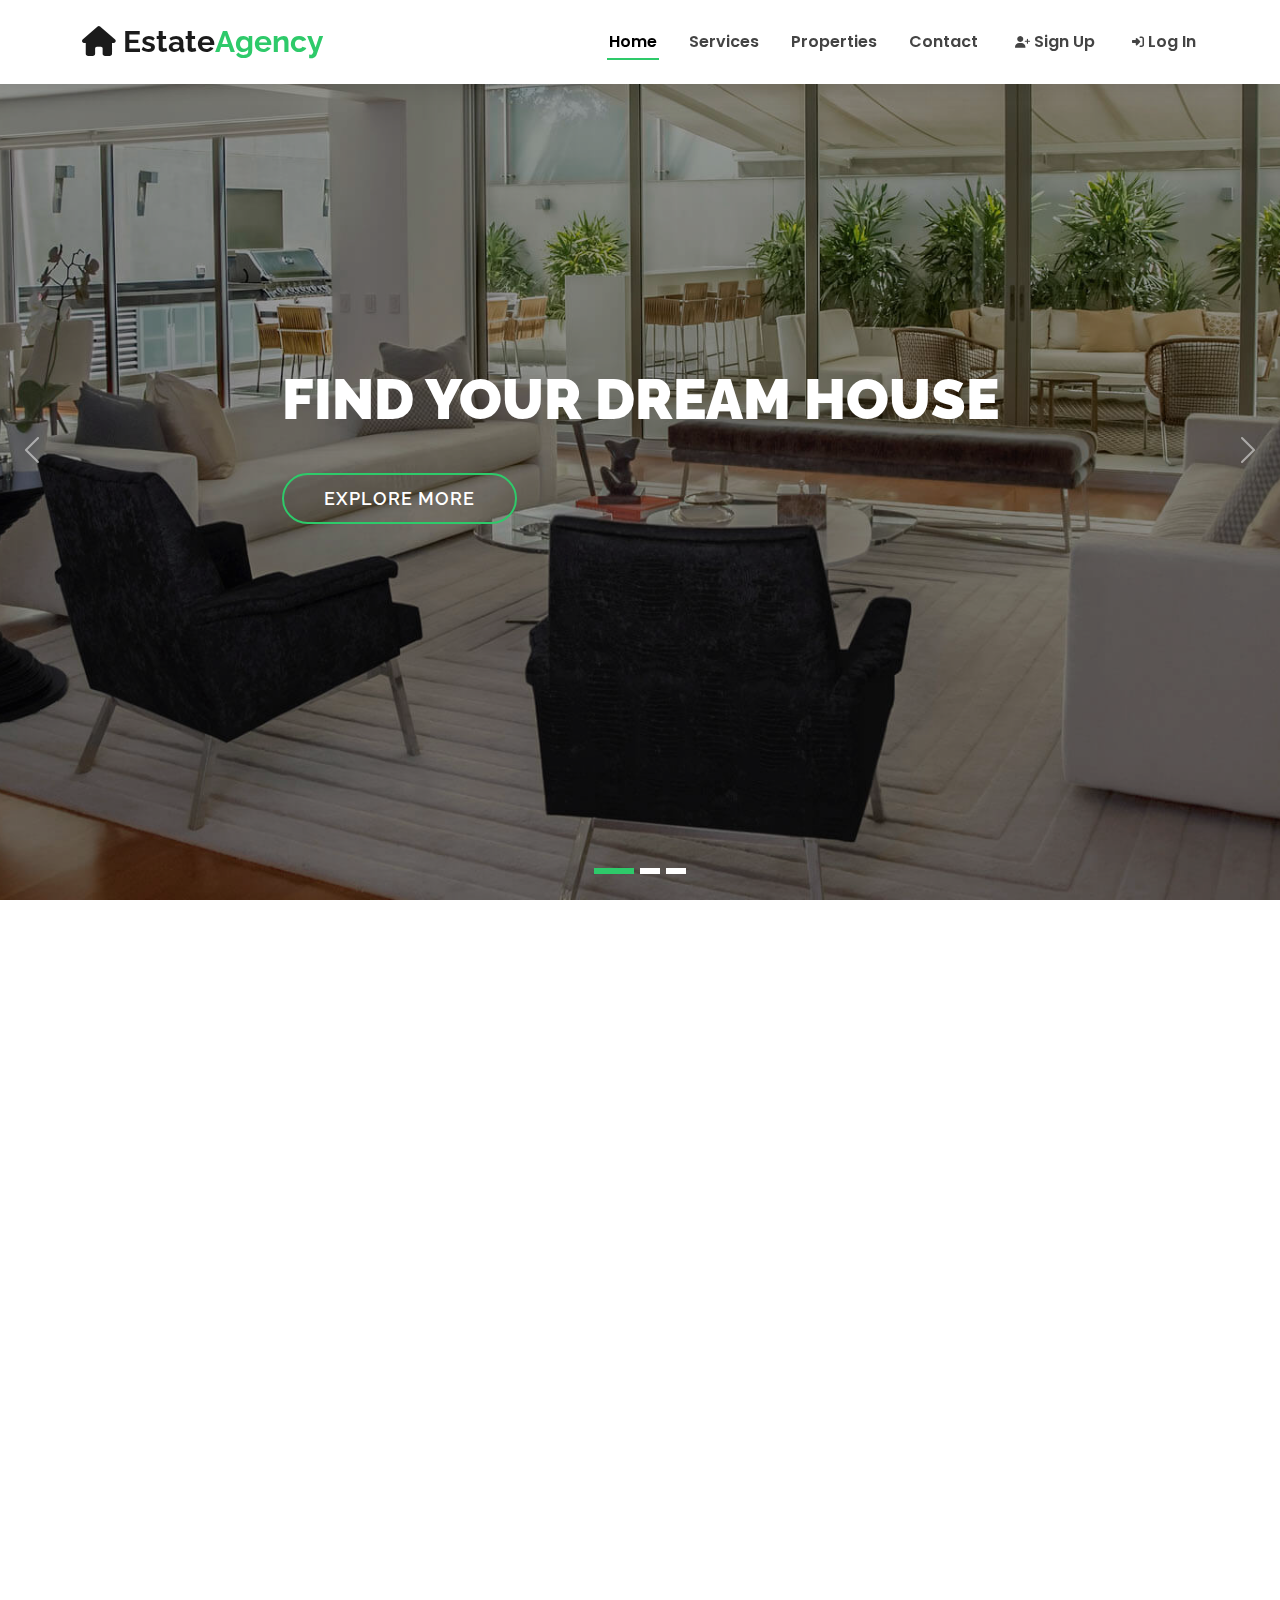
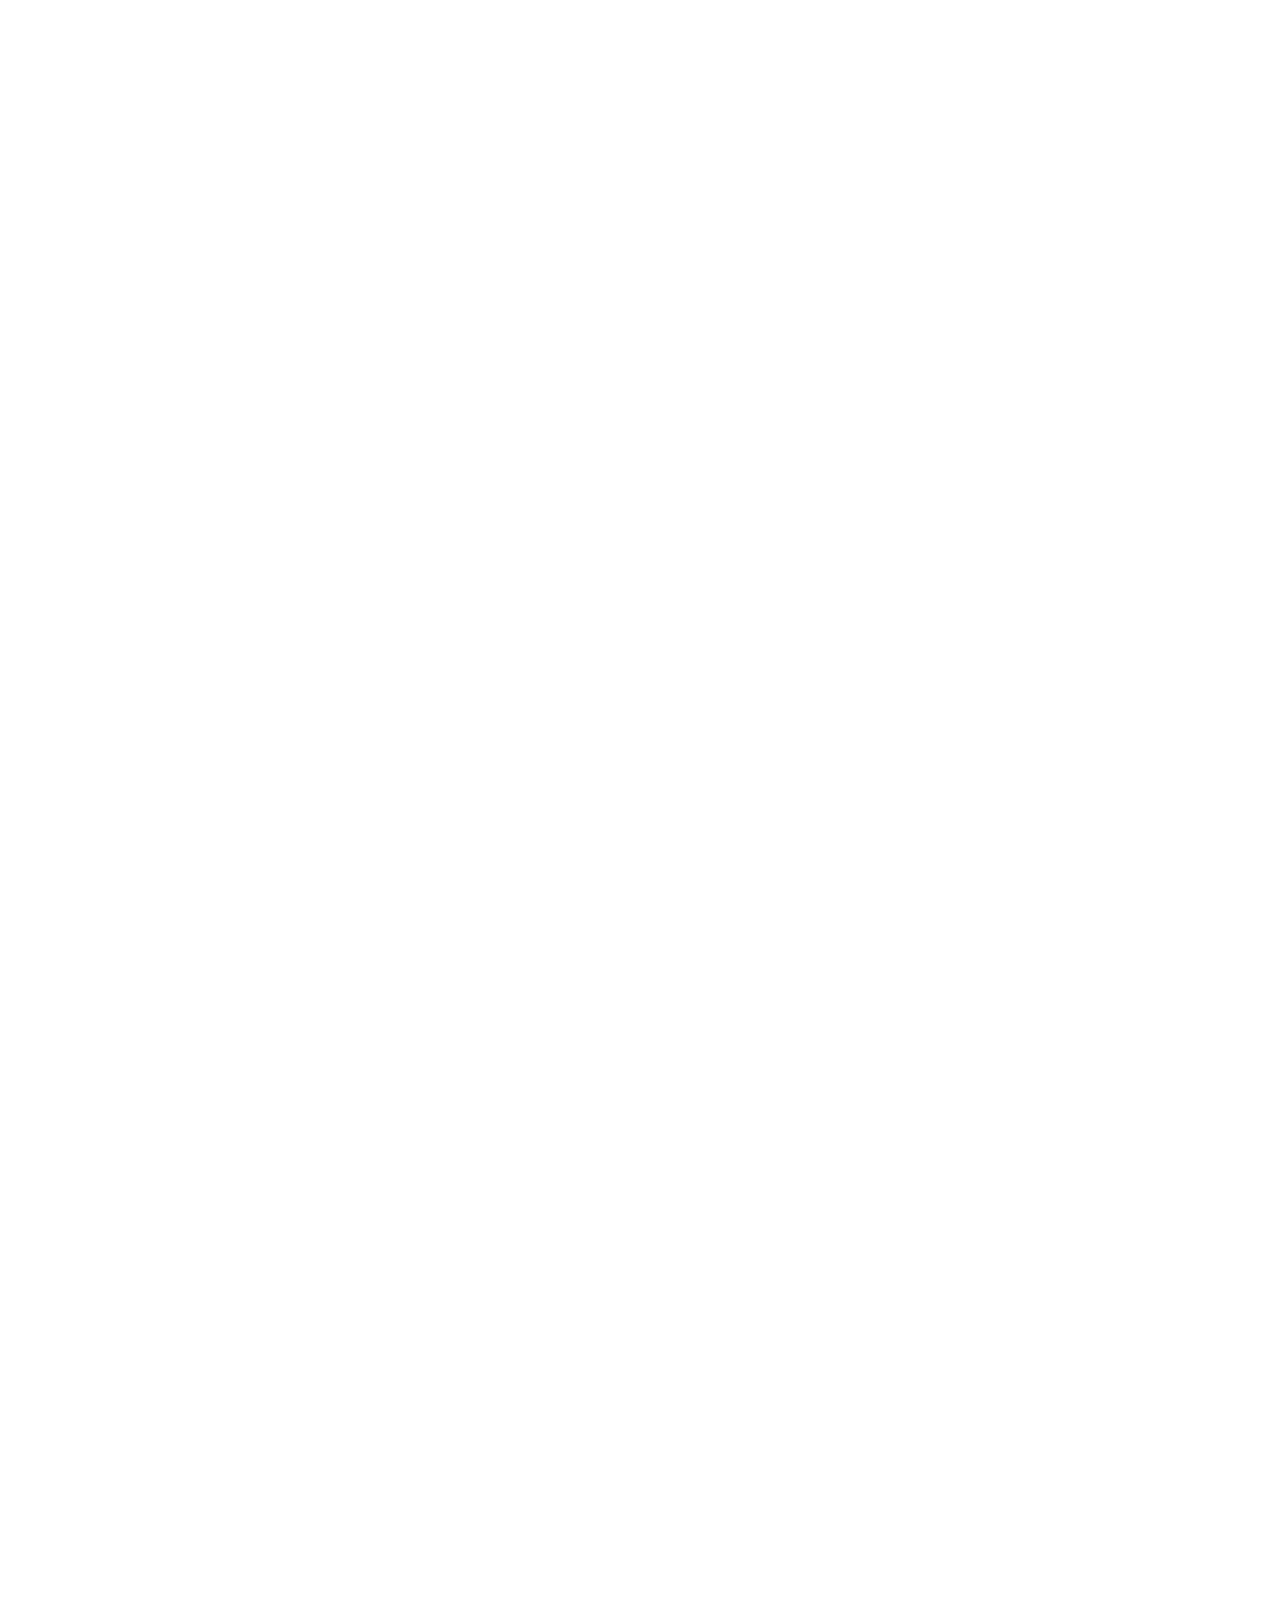
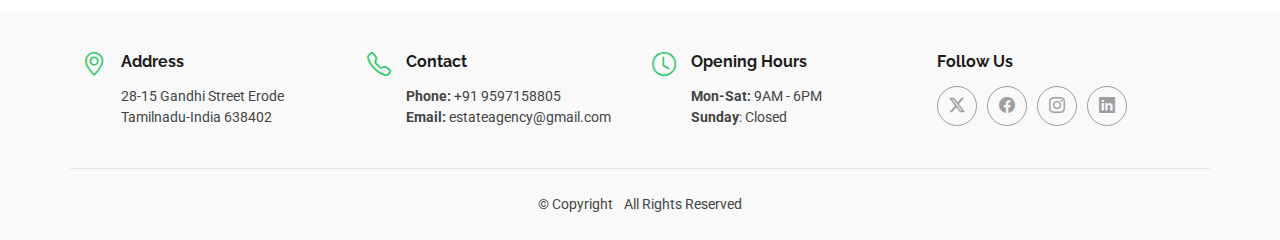
<file: index.html>
<!DOCTYPE html>
<html lang="en">

<head>
  <meta charset="utf-8">
  <meta content="width=device-width, initial-scale=1.0" name="viewport">
  <title>Index - EstateAgency Bootstrap Template</title>
  <meta name="description" content="">
  <meta name="keywords" content="">

  <!-- Favicons -->
  <link href="assets/img/favicon.png" rel="icon">
  <link href="assets/img/apple-touch-icon.png" rel="apple-touch-icon">

  <!-- Fonts -->
  <link href="https://fonts.googleapis.com" rel="preconnect">
  <link href="https://fonts.gstatic.com" rel="preconnect" crossorigin>
  <link href="https://fonts.googleapis.com/css2?family=Roboto:ital,wght@0,100;0,300;0,400;0,500;0,700;0,900;1,100;1,300;1,400;1,500;1,700;1,900&family=Poppins:ital,wght@0,100;0,200;0,300;0,400;0,500;0,600;0,700;0,800;0,900;1,100;1,200;1,300;1,400;1,500;1,600;1,700;1,800;1,900&family=Raleway:ital,wght@0,100;0,200;0,300;0,400;0,500;0,600;0,700;0,800;0,900;1,100;1,200;1,300;1,400;1,500;1,600;1,700;1,800;1,900&display=swap" rel="stylesheet">

  <!-- Vendor CSS Files -->
  <link href="assets/vendor/bootstrap/css/bootstrap.min.css" rel="stylesheet">
  <link href="assets/vendor/bootstrap-icons/bootstrap-icons.css" rel="stylesheet">
  <link href="assets/vendor/aos/aos.css" rel="stylesheet">
  <link href="assets/vendor/fontawesome-free/css/all.min.css" rel="stylesheet">
  <link href="assets/vendor/swiper/swiper-bundle.min.css" rel="stylesheet">

  <!-- Main CSS File -->
  <link href="assets/css/main.css" rel="stylesheet">


</head>

<body class="index-page">

  <header id="header" class="header d-flex align-items-center fixed-top">
    <div class="container-fluid container-xl position-relative d-flex align-items-center justify-content-between">

      <a href="index.html" class="logo d-flex align-items-center">
        <h1 class="sitename"><i class="fa fa-home" aria-hidden="true"></i>  Estate<span>Agency</span></h1>
      </a>

      <nav id="navmenu" class="navmenu">
        <ul>
          <li><a href="index.html" class="active">Home</a></li>
          <li><a href="services.html">Services</a></li>
          <li><a href="properties.html">Properties</a></li>
          <li><a href="contact.html">Contact</a></li>
          <li><a href="#" style="text-decoration: none; border: none;"> <i class="fa-solid fa-user-plus"></i>&nbsp;Sign Up</a></li>
          <li><a href="#" style="text-decoration: none; border: none;"><i class="fa-solid fa-right-to-bracket"></i>&nbsp;Log In</a></li>
        </ul>
        <i class="mobile-nav-toggle d-xl-none bi bi-list"></i>
      </nav>

    </div>
  </header>

  <main class="main">

    <!-- Hero Section -->
    <section id="hero" class="hero section dark-background">

      <div id="hero-carousel" class="carousel slide" data-bs-ride="carousel" data-bs-interval="5000">

        <div class="carousel-item active">
          <img src="assets/img/hero-carousel/hero-carousel-1.jpg" alt="">
          <div class="carousel-container">
            <div>
              <h2>Find your Dream House</h2>
              <a href="properties.html" class="btn-get-started">Explore More</a>
            </div>
          </div>
        </div><!-- End Carousel Item -->

        <div class="carousel-item">
          <img src="assets/img/hero-carousel/hero-carousel-2.jpg" alt="">
          <div class="carousel-container">
            <div>
              <h2>Find your Dream House</h2>
              <a href="property-single.html" class="btn-get-started">Explore More</a>
            </div>
          </div>
        </div><!-- End Carousel Item -->

        <div class="carousel-item">
          <img src="assets/img/hero-carousel/hero-carousel-3.jpg" alt="">
          <div class="carousel-container">
            <div>
              <h2>Find your Dream House</h2>
              <a href="property-single.html" class="btn-get-started">Explore More</a>
            </div>
          </div>
        </div><!-- End Carousel Item -->

        <a class="carousel-control-prev" href="#hero-carousel" role="button" data-bs-slide="prev">
          <span class="carousel-control-prev-icon bi bi-chevron-left" aria-hidden="true"></span>
        </a>

        <a class="carousel-control-next" href="#hero-carousel" role="button" data-bs-slide="next">
          <span class="carousel-control-next-icon bi bi-chevron-right" aria-hidden="true"></span>
        </a>

        <ol class="carousel-indicators"></ol>

      </div>

    </section>
    <!-- /Hero Section -->
    <div class="page-title" data-aos="fade">
      <div class="heading">
        <div class="container">
          <div class="row d-flex justify-content-center text-center">
            <div class="col-lg-8">
              <h1>About</h1>
              <p class="mb-0">Odio et unde deleniti. Deserunt numquam exercitationem. Officiis quo odio sint voluptas consequatur ut a odio voluptatem. Sit dolorum debitis veritatis natus dolores. Quasi ratione sint. Sit quaerat ipsum dolorem.</p>
            </div>
          </div>
        </div>
      </div>
  <!-- End Service Item -->
<!-- End Service Item -->

    <!-- About Section -->
    <section id="about" class="about section">

      <div class="container">

        <div class="row gy-4">

          <div class="col-lg-6 content" data-aos="fade-up" data-aos-delay="100">
            <p class="who-we-are">Who We Are</p>
            <h3>Unleashing Potential with Creative Strategy</h3>
            <p class="fst-italic">
              Lorem ipsum dolor sit amet, consectetur adipiscing elit, sed do eiusmod tempor incididunt ut labore et dolore
              magna aliqua.
            </p>
            <ul>
              <li><i class="bi bi-check-circle"></i> <span>Ullamco laboris nisi ut aliquip ex ea commodo consequat.</span></li>
              <li><i class="bi bi-check-circle"></i> <span>Duis aute irure dolor in reprehenderit in voluptate velit.</span></li>
              <li><i class="bi bi-check-circle"></i> <span>Ullamco laboris nisi ut aliquip ex ea commodo consequat. Duis aute irure dolor in reprehenderit in voluptate trideta storacalaperda mastiro dolore eu fugiat nulla pariatur.</span></li>
            </ul>
          </div>

          <div class="col-lg-6 about-images" data-aos="fade-up" data-aos-delay="200">
            <div class="row gy-4">
              <div class="col-lg-6">
                <img src="assets/img/about-company-1.jpg" class="img-fluid" alt="">
              </div>
              <div class="col-lg-6">
                <div class="row gy-4">
                  <div class="col-lg-12">
                    <img src="assets/img/about-company-2.jpg" class="img-fluid" alt="">
                  </div>
                  <div class="col-lg-12">
                    <img src="assets/img/about-company-3.jpg" class="img-fluid" alt="">
                  </div>
                </div>
              </div>
            </div>

          </div>

        </div>

      </div>
    </section>
<!-- /Services Section -->

    <!-- Agents Section -->
    <section id="agents" class="agents section">

      <!-- Section Title -->
      <div class="container section-title" data-aos="fade-up">
        <h2>Why we Choose Us</h2>
        <p>Necessitatibus eius consequatur ex aliquid fuga eum quidem sint consectetur velit</p>
      </div><!-- End Section Title -->

      <div class="container">

        <div class="row gy-5">

          <div class="col-lg-4 col-md-6" data-aos="fade-up" data-aos-delay="100">
            <div class="member">
              <div class="pic"><img src="assets/img/team/team-1.jpg" class="img-fluid" alt=""></div>
              <div class="member-info">
                <h4>Walter White</h4>
                <span>Chief Executive Officer</span>
                <div class="social">
                  <a href=""><i class="bi bi-twitter-x"></i></a>
                  <a href=""><i class="bi bi-facebook"></i></a>
                  <a href=""><i class="bi bi-instagram"></i></a>
                  <a href=""><i class="bi bi-linkedin"></i></a>
                </div>
              </div>
            </div>
          </div><!-- End Team Member -->

          <div class="col-lg-4 col-md-6" data-aos="fade-up" data-aos-delay="200">
            <div class="member">
              <div class="pic"><img src="assets/img/team/team-2.jpg" class="img-fluid" alt=""></div>
              <div class="member-info">
                <h4>Sarah Jhonson</h4>
                <span>Rent Manager</span>
                <div class="social">
                  <a href=""><i class="bi bi-twitter-x"></i></a>
                  <a href=""><i class="bi bi-facebook"></i></a>
                  <a href=""><i class="bi bi-instagram"></i></a>
                  <a href=""><i class="bi bi-linkedin"></i></a>
                </div>
              </div>
            </div>
          </div><!-- End Team Member -->

          <div class="col-lg-4 col-md-6" data-aos="fade-up" data-aos-delay="300">
            <div class="member">
              <div class="pic"><img src="assets/img/team/team-3.jpg" class="img-fluid" alt=""></div>
              <div class="member-info">
                <h4>William Anderson</h4>
                <span>Sale manager<br></span>
                <div class="social">
                  <a href=""><i class="bi bi-twitter-x"></i></a>
                  <a href=""><i class="bi bi-facebook"></i></a>
                  <a href=""><i class="bi bi-instagram"></i></a>
                  <a href=""><i class="bi bi-linkedin"></i></a>
                </div>
              </div>
            </div>
          </div><!-- End Team Member -->

        </div>

      </div>

    </section><!-- /Agents Section -->

    <!-- Testimonials Section -->
    <section id="testimonials" class="testimonials section">

      <!-- Section Title -->
      <div class="container section-title" data-aos="fade-up">
        <h2>Customer Feedback</h2>
        <p>Necessitatibus eius consequatur ex aliquid fuga eum quidem sint consectetur velit</p>
      </div><!-- End Section Title -->

      <div class="container" data-aos="fade-up" data-aos-delay="100">

        <div class="swiper init-swiper">
          <script type="application/json" class="swiper-config">
            {
              "loop": true,
              "speed": 600,
              "autoplay": {
                "delay": 5000
              },
              "slidesPerView": "auto",
              "pagination": {
                "el": ".swiper-pagination",
                "type": "bullets",
                "clickable": true
              },
              "breakpoints": {
                "320": {
                  "slidesPerView": 1,
                  "spaceBetween": 40
                },
                "1200": {
                  "slidesPerView": 3,
                  "spaceBetween": 1
                }
              }
            }
          </script>
          <div class="swiper-wrapper">

            <div class="swiper-slide">
              <div class="testimonial-item">
                <div class="stars">
                  <i class="bi bi-star-fill"></i><i class="bi bi-star-fill"></i><i class="bi bi-star-fill"></i><i class="bi bi-star-fill"></i><i class="bi bi-star-fill"></i>
                </div>
                <p>
                  Proin iaculis purus consequat sem cure digni ssim donec porttitora entum suscipit rhoncus. Accusantium quam, ultricies eget id, aliquam eget nibh et. Maecen aliquam, risus at semper.
                </p>
                <div class="profile mt-auto">
                  <img src="assets/img/testimonials/testimonials-1.jpg" class="testimonial-img" alt="">
                  <h3>Saul Goodman</h3>
                  <h4>Ceo &amp; Founder</h4>
                </div>
              </div>
            </div><!-- End testimonial item -->

            <div class="swiper-slide">
              <div class="testimonial-item">
                <div class="stars">
                  <i class="bi bi-star-fill"></i><i class="bi bi-star-fill"></i><i class="bi bi-star-fill"></i><i class="bi bi-star-fill"></i><i class="bi bi-star-fill"></i>
                </div>
                <p>
                  Export tempor illum tamen malis malis eram quae irure esse labore quem cillum quid cillum eram malis quorum velit fore eram velit sunt aliqua noster fugiat irure amet legam anim culpa.
                </p>
                <div class="profile mt-auto">
                  <img src="assets/img/testimonials/testimonials-2.jpg" class="testimonial-img" alt="">
                  <h3>Sara Wilsson</h3>
                  <h4>Designer</h4>
                </div>
              </div>
            </div><!-- End testimonial item -->

            <div class="swiper-slide">
              <div class="testimonial-item">
                <div class="stars">
                  <i class="bi bi-star-fill"></i><i class="bi bi-star-fill"></i><i class="bi bi-star-fill"></i><i class="bi bi-star-fill"></i><i class="bi bi-star-fill"></i>
                </div>
                <p>
                  Enim nisi quem export duis labore cillum quae magna enim sint quorum nulla quem veniam duis minim tempor labore quem eram duis noster aute amet eram fore quis sint minim.
                </p>
                <div class="profile mt-auto">
                  <img src="assets/img/testimonials/testimonials-3.jpg" class="testimonial-img" alt="">
                  <h3>Jena Karlis</h3>
                  <h4>Store Owner</h4>
                </div>
              </div>
            </div><!-- End testimonial item -->

            <div class="swiper-slide">
              <div class="testimonial-item">
                <div class="stars">
                  <i class="bi bi-star-fill"></i><i class="bi bi-star-fill"></i><i class="bi bi-star-fill"></i><i class="far fa-star"></i>
                  <i class="far fa-star"></i>

                </div>
                <p>
                  Fugiat enim eram quae cillum dolore dolor amet nulla culpa multos export minim fugiat minim velit minim dolor enim duis veniam ipsum anim magna sunt elit fore quem dolore labore illum veniam.
                </p>
                <div class="profile mt-auto">
                  <img src="assets/img/testimonials/testimonials-4.jpg" class="testimonial-img" alt="">
                  <h3>Matt Brandon</h3>
                  <h4>Freelancer</h4>
                </div>
              </div>
            </div><!-- End testimonial item -->

            <div class="swiper-slide">
              <div class="testimonial-item">
                <div class="stars">
                  <i class="bi bi-star-fill"></i><i class="bi bi-star-fill"></i><i class="bi bi-star-fill"></i><i class="bi bi-star-fill"></i><i class="fas fa-star-half-alt"></i>
                </div>
                <p>
                  Quis quorum aliqua sint quem legam fore sunt eram irure aliqua veniam tempor noster veniam enim culpa labore duis sunt culpa nulla illum cillum fugiat legam esse veniam culpa fore nisi cillum quid.
                </p>
                <div class="profile mt-auto">
                  <img src="assets/img/testimonials/testimonials-5.jpg" class="testimonial-img" alt="">
                  <h3>John Larson</h3>
                  <h4>Entrepreneur</h4>
                </div>
              </div>
            </div><!-- End testimonial item -->

          </div>
          <div class="swiper-pagination"></div>
        </div>

      </div>

    </section><!-- /Testimonials Section -->

  </main>

  <footer id="footer" class="footer light-background">

    <div class="container">
      <div class="row gy-3">
        <div class="col-lg-3 col-md-6 d-flex">
          <i class="bi bi-geo-alt icon"></i>
          <div class="address">
            <h4>Address</h4>
            <p>28-15 Gandhi Street Erode</p>
            <p>Tamilnadu-India 638402</p>
            <p></p>
          </div>

        </div>

        <div class="col-lg-3 col-md-6 d-flex">
          <i class="bi bi-telephone icon"></i>
          <div>
            <h4>Contact</h4>
            <p>
              <strong>Phone:</strong> <span>+91 9597158805</span><br>
              <strong>Email:</strong> <span>estateagency@gmail.com</span><br>
            </p>
          </div>
        </div>

        <div class="col-lg-3 col-md-6 d-flex">
          <i class="bi bi-clock icon"></i>
          <div>
            <h4>Opening Hours</h4>
            <p>
              <strong>Mon-Sat:</strong> <span>9AM - 6PM</span><br>
              <strong>Sunday</strong>: <span>Closed</span>
            </p>
          </div>
        </div>

        <div class="col-lg-3 col-md-6">
          <h4>Follow Us</h4>
          <div class="social-links d-flex">
            <a href="#" class="twitter"><i class="bi bi-twitter-x"></i></a>
            <a href="#" class="facebook"><i class="bi bi-facebook"></i></a>
            <a href="#" class="instagram"><i class="bi bi-instagram"></i></a>
            <a href="#" class="linkedin"><i class="bi bi-linkedin"></i></a>
          </div>
        </div>

      </div>
    </div>

    <div class="container copyright text-center mt-4">
      <p>© <span>Copyright</span> <strong class="px-1 sitename"></strong> <span>All Rights Reserved</span></p>
    </div>

  </footer>

  <!-- Scroll Top -->
  <a href="#" id="scroll-top" class="scroll-top d-flex align-items-center justify-content-center"><i class="bi bi-arrow-up-short"></i></a>

  <!-- Preloader -->
  <div id="preloader"></div>

  <!-- Vendor JS Files -->
  <script src="assets/vendor/bootstrap/js/bootstrap.bundle.min.js"></script>
  <script src="assets/vendor/php-email-form/validate.js"></script>
  <script src="assets/vendor/aos/aos.js"></script>
  <script src="assets/vendor/swiper/swiper-bundle.min.js"></script>
  <script src="assets/vendor/purecounter/purecounter_vanilla.js"></script>

  <!-- Main JS File -->
  <script src="assets/js/main.js"></script>

</body>

</html>
</file>
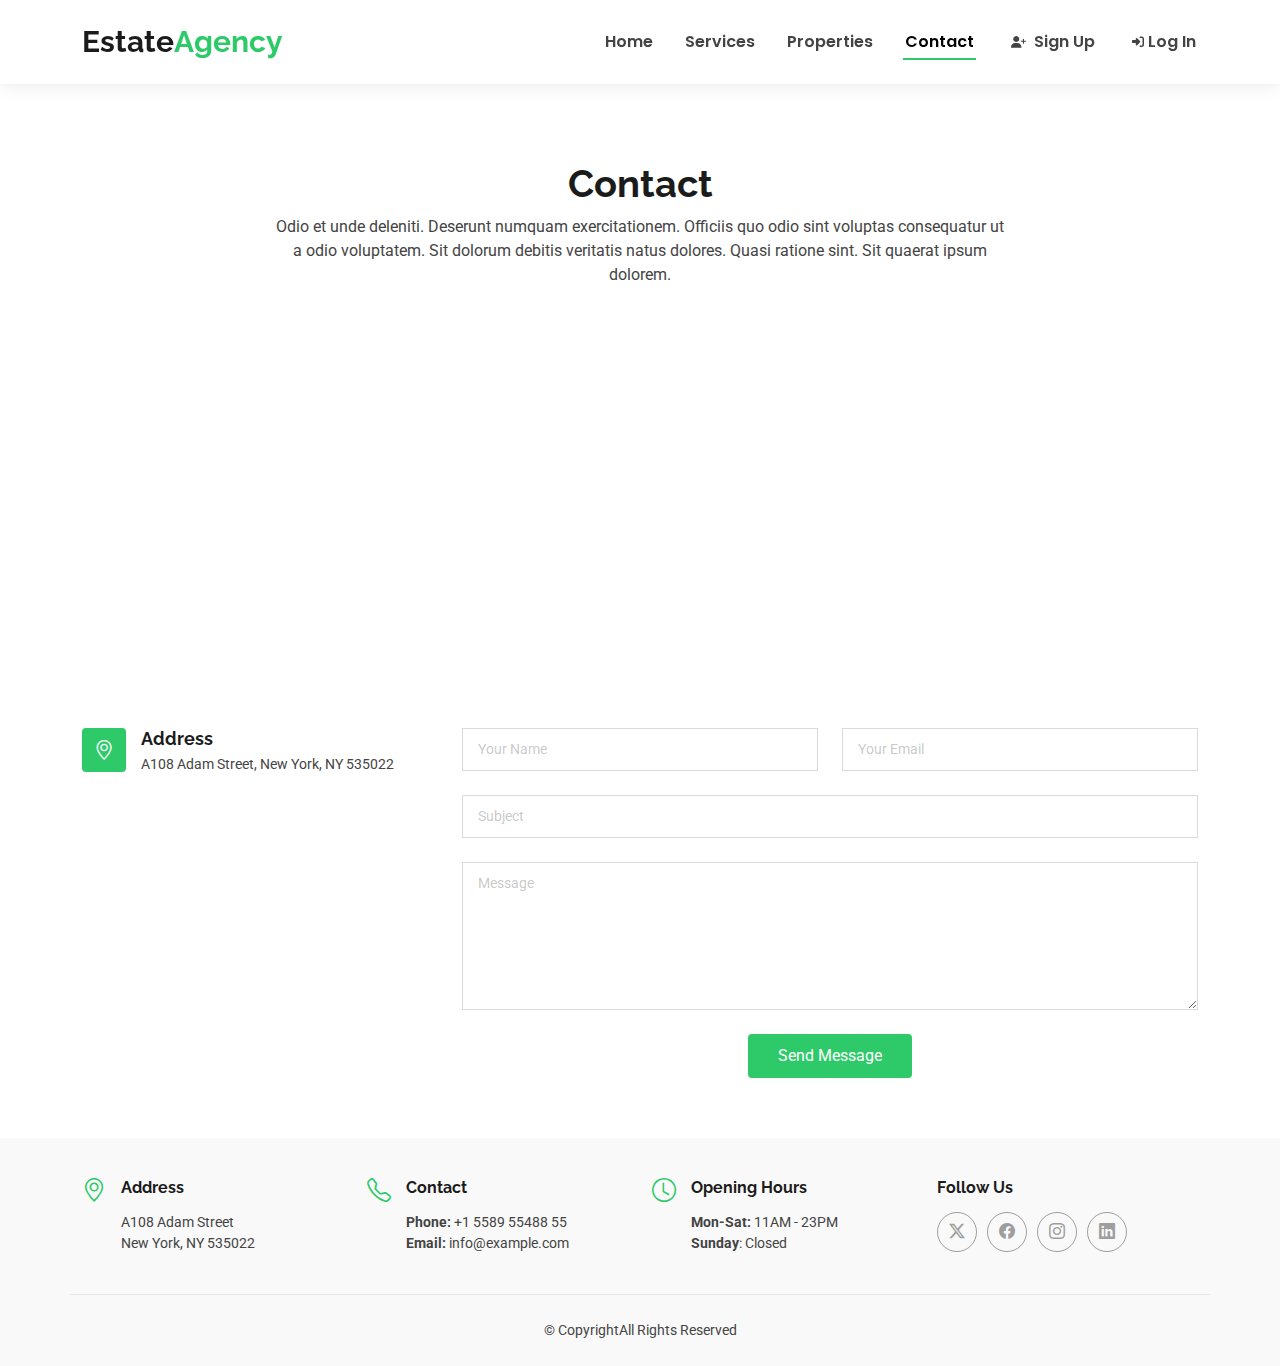
<file: contact.html>
<!DOCTYPE html>
<html lang="en">

<head>
  <meta charset="utf-8">
  <meta content="width=device-width, initial-scale=1.0" name="viewport">
  <title>Contact - EstateAgency Bootstrap Template</title>
  <meta name="description" content="">
  <meta name="keywords" content="">

  <!-- Favicons -->
  <link href="assets/img/favicon.png" rel="icon">
  <link href="assets/img/apple-touch-icon.png" rel="apple-touch-icon">

  <!-- Fonts -->
  <link href="https://fonts.googleapis.com" rel="preconnect">
  <link href="https://fonts.gstatic.com" rel="preconnect" crossorigin>
  <link href="https://fonts.googleapis.com/css2?family=Roboto:ital,wght@0,100;0,300;0,400;0,500;0,700;0,900;1,100;1,300;1,400;1,500;1,700;1,900&family=Poppins:ital,wght@0,100;0,200;0,300;0,400;0,500;0,600;0,700;0,800;0,900;1,100;1,200;1,300;1,400;1,500;1,600;1,700;1,800;1,900&family=Raleway:ital,wght@0,100;0,200;0,300;0,400;0,500;0,600;0,700;0,800;0,900;1,100;1,200;1,300;1,400;1,500;1,600;1,700;1,800;1,900&display=swap" rel="stylesheet">

  <!-- Vendor CSS Files -->
  <link href="assets/vendor/bootstrap/css/bootstrap.min.css" rel="stylesheet">
  <link href="assets/vendor/bootstrap-icons/bootstrap-icons.css" rel="stylesheet">
  <link href="assets/vendor/aos/aos.css" rel="stylesheet">
  <link href="assets/vendor/fontawesome-free/css/all.min.css" rel="stylesheet">
  <link href="assets/vendor/swiper/swiper-bundle.min.css" rel="stylesheet">

  <!-- Main CSS File -->
  <link href="assets/css/main.css" rel="stylesheet">

  
</head>

<body class="contact-page">

  <header id="header" class="header d-flex align-items-center fixed-top">
    <div class="container-fluid container-xl position-relative d-flex align-items-center justify-content-between">

      <a href="index.html" class="logo d-flex align-items-center">
        <!-- Uncomment the line below if you also wish to use an image logo -->
        <!-- <img src="assets/img/logo.png" alt=""> -->
        <h1 class="sitename">Estate<span>Agency</span></h1>
      </a>
      <nav id="navmenu" class="navmenu">
        <ul>
          <li><a href="index.html" >Home</a></li>
          <li><a href="services.html" >Services</a></li>
          <li><a href="properties.html">Properties</a></li>
          <li><a href="contact.html" class="active">Contact</a></li>
          <li><a href="#" style="text-decoration: none; border: none;"><i class="fa-solid fa-user-plus"></i>&nbsp; Sign Up</a></li>
          <li><a href="#" style="text-decoration: none; border: none;"><i class="fa-solid fa-right-to-bracket"></i>&nbsp;Log In</a></li>
        </ul>
        <i class="mobile-nav-toggle d-xl-none bi bi-list"></i>
      </nav>
    </div>
  </header>

  <main class="main">

    <!-- Page Title -->
    <div class="page-title" data-aos="fade">
      <div class="heading">
        <div class="container">
          <div class="row d-flex justify-content-center text-center">
            <div class="col-lg-8">
              <h1>Contact</h1>
              <p class="mb-0">Odio et unde deleniti. Deserunt numquam exercitationem. Officiis quo odio sint voluptas consequatur ut a odio voluptatem. Sit dolorum debitis veritatis natus dolores. Quasi ratione sint. Sit quaerat ipsum dolorem.</p>
            </div>
          </div>
        </div>
      </div>
     
    </div><!-- End Page Title -->

    <!-- Contact Section -->
    <section id="contact" class="contact section">

      <div class="container" data-aos="fade-up" data-aos-delay="100">

        <div class="mb-4" data-aos="fade-up" data-aos-delay="200">
          <iframe style="border:0; width: 100%; height: 270px;" src="https://www.google.com/maps/embed?pb=!1m14!1m8!1m3!1d48389.78314118045!2d-74.006138!3d40.710059!3m2!1i1024!2i768!4f13.1!3m3!1m2!1s0x89c25a22a3bda30d%3A0xb89d1fe6bc499443!2sDowntown%20Conference%20Center!5e0!3m2!1sen!2sus!4v1676961268712!5m2!1sen!2sus" frameborder="0" allowfullscreen="" loading="lazy" referrerpolicy="no-referrer-when-downgrade"></iframe>
        </div><!-- End Google Maps -->

        <div class="row gy-4">

          <div class="col-lg-4">
            <div class="info-item d-flex" data-aos="fade-up" data-aos-delay="300">
              <i class="bi bi-geo-alt flex-shrink-0"></i>
              <div>
                <h3>Address</h3>
                <p>A108 Adam Street, New York, NY 535022</p>
              </div>
            </div><!-- End Info Item -->

            <div class="info-item d-flex" data-aos="fade-up" data-aos-delay="400">
              <i class="bi bi-telephone flex-shrink-0"></i>
              <div>
                <h3>Call Us</h3>
                <p>+1 5589 55488 55</p>
              </div>
            </div><!-- End Info Item -->

            <div class="info-item d-flex" data-aos="fade-up" data-aos-delay="500">
              <i class="bi bi-envelope flex-shrink-0"></i>
              <div>
                <h3>Email Us</h3>
                <p>info@example.com</p>
              </div>
            </div><!-- End Info Item -->

          </div>

          <div class="col-lg-8">
            <form action="forms/contact.php" method="post" class="php-email-form" data-aos="fade-up" data-aos-delay="200">
              <div class="row gy-4">

                <div class="col-md-6">
                  <input type="text" name="name" class="form-control" placeholder="Your Name" required="">
                </div>

                <div class="col-md-6 ">
                  <input type="email" class="form-control" name="email" placeholder="Your Email" required="">
                </div>

                <div class="col-md-12">
                  <input type="text" class="form-control" name="subject" placeholder="Subject" required="">
                </div>

                <div class="col-md-12">
                  <textarea class="form-control" name="message" rows="6" placeholder="Message" required=""></textarea>
                </div>

                <div class="col-md-12 text-center">
                  <div class="loading">Loading</div>
                  <div class="error-message"></div>
                  <div class="sent-message">Your message has been sent. Thank you!</div>

                  <button type="submit">Send Message</button>
                </div>

              </div>
            </form>
          </div><!-- End Contact Form -->

        </div>

      </div>

    </section><!-- /Contact Section -->

  </main>

  <footer id="footer" class="footer light-background">

    <div class="container">
      <div class="row gy-3">
        <div class="col-lg-3 col-md-6 d-flex">
          <i class="bi bi-geo-alt icon"></i>
          <div class="address">
            <h4>Address</h4>
            <p>A108 Adam Street</p>
            <p>New York, NY 535022</p>
            <p></p>
          </div>

        </div>

        <div class="col-lg-3 col-md-6 d-flex">
          <i class="bi bi-telephone icon"></i>
          <div>
            <h4>Contact</h4>
            <p>
              <strong>Phone:</strong> <span>+1 5589 55488 55</span><br>
              <strong>Email:</strong> <span>info@example.com</span><br>
            </p>
          </div>
        </div>

        <div class="col-lg-3 col-md-6 d-flex">
          <i class="bi bi-clock icon"></i>
          <div>
            <h4>Opening Hours</h4>
            <p>
              <strong>Mon-Sat:</strong> <span>11AM - 23PM</span><br>
              <strong>Sunday</strong>: <span>Closed</span>
            </p>
          </div>
        </div>

        <div class="col-lg-3 col-md-6">
          <h4>Follow Us</h4>
          <div class="social-links d-flex">
            <a href="#" class="twitter"><i class="bi bi-twitter-x"></i></a>
            <a href="#" class="facebook"><i class="bi bi-facebook"></i></a>
            <a href="#" class="instagram"><i class="bi bi-instagram"></i></a>
            <a href="#" class="linkedin"><i class="bi bi-linkedin"></i></a>
          </div>
        </div>

      </div>
    </div>

    <div class="container copyright text-center mt-4">
      <p>© <span>Copyright</span><span>All Rights Reserved</span></p>
    </div>

  </footer>

  <!-- Scroll Top -->
  <a href="#" id="scroll-top" class="scroll-top d-flex align-items-center justify-content-center"><i class="bi bi-arrow-up-short"></i></a>

  <!-- Preloader -->
  <div id="preloader"></div>

  <!-- Vendor JS Files -->
  <script src="assets/vendor/bootstrap/js/bootstrap.bundle.min.js"></script>
  <script src="assets/vendor/php-email-form/validate.js"></script>
  <script src="assets/vendor/aos/aos.js"></script>
  <script src="assets/vendor/swiper/swiper-bundle.min.js"></script>
  <script src="assets/vendor/purecounter/purecounter_vanilla.js"></script>

  <!-- Main JS File -->
  <script src="assets/js/main.js"></script>

</body>

</html>
</file>
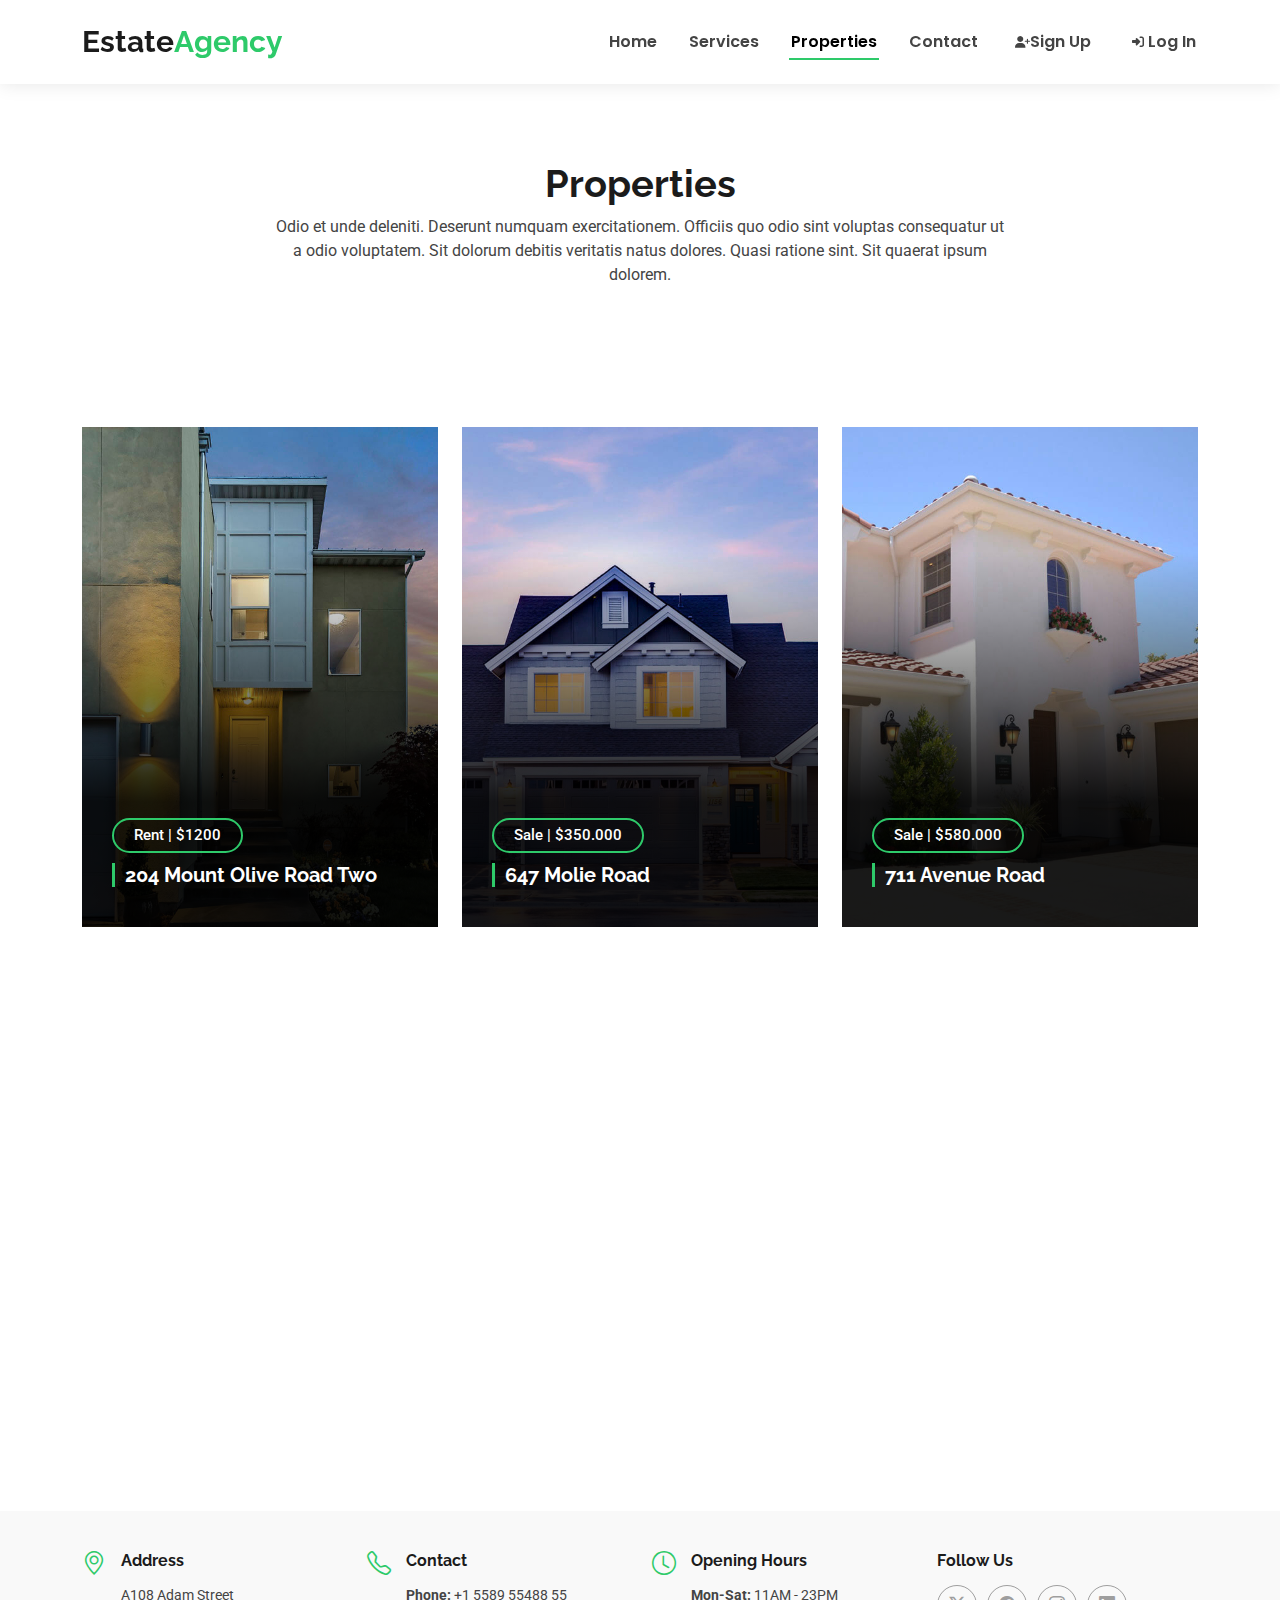
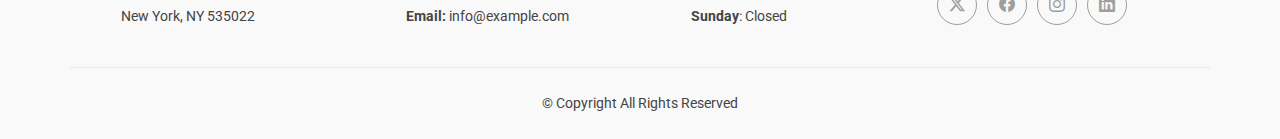
<file: properties.html>
<!DOCTYPE html>
<html lang="en">

<head>
  <meta charset="utf-8">
  <meta content="width=device-width, initial-scale=1.0" name="viewport">
  <title>Properties - EstateAgency Bootstrap Template</title>
  <meta name="description" content="">
  <meta name="keywords" content="">

  <!-- Favicons -->
  <link href="assets/img/favicon.png" rel="icon">
  <link href="assets/img/apple-touch-icon.png" rel="apple-touch-icon">

  <!-- Fonts -->
  <link href="https://fonts.googleapis.com" rel="preconnect">
  <link href="https://fonts.gstatic.com" rel="preconnect" crossorigin>
  <link href="https://fonts.googleapis.com/css2?family=Roboto:ital,wght@0,100;0,300;0,400;0,500;0,700;0,900;1,100;1,300;1,400;1,500;1,700;1,900&family=Poppins:ital,wght@0,100;0,200;0,300;0,400;0,500;0,600;0,700;0,800;0,900;1,100;1,200;1,300;1,400;1,500;1,600;1,700;1,800;1,900&family=Raleway:ital,wght@0,100;0,200;0,300;0,400;0,500;0,600;0,700;0,800;0,900;1,100;1,200;1,300;1,400;1,500;1,600;1,700;1,800;1,900&display=swap" rel="stylesheet">

  <!-- Vendor CSS Files -->
  <link href="assets/vendor/bootstrap/css/bootstrap.min.css" rel="stylesheet">
  <link href="assets/vendor/bootstrap-icons/bootstrap-icons.css" rel="stylesheet">
  <link href="assets/vendor/aos/aos.css" rel="stylesheet">
  <link href="assets/vendor/fontawesome-free/css/all.min.css" rel="stylesheet">
  <link href="assets/vendor/swiper/swiper-bundle.min.css" rel="stylesheet">

  <!-- Main CSS File -->
  <link href="assets/css/main.css" rel="stylesheet">

</head>

<body class="properties-page">

  <header id="header" class="header d-flex align-items-center fixed-top">
    <div class="container-fluid container-xl position-relative d-flex align-items-center justify-content-between">

      <a href="index.html" class="logo d-flex align-items-center">
        <h1 class="sitename">Estate<span>Agency</span></h1>
      </a>

      <nav id="navmenu" class="navmenu">
        <ul>
          <li><a href="index.html">Home</a></li>
          <li><a href="services.html">Services</a></li>
          <li><a href="properties.html" class="active">Properties</a></li>
          <li><a href="contact.html">Contact</a></li>
          <li><a style="text-decoration: none; border: none;"><i class="fa-solid fa-user-plus"></i>Sign Up</button></li>
            <li><a href="#" style="text-decoration: none; border: none;"><i class="fa-solid fa-right-to-bracket"></i>&nbsp;Log In</a></li>
        </ul>
        <i class="mobile-nav-toggle d-xl-none bi bi-list"></i>
      </nav>

    </div>
  </header>

  <main class="main">

    <!-- Page Title -->
    <div class="page-title" data-aos="fade">
      <div class="heading">
        <div class="container">
          <div class="row d-flex justify-content-center text-center">
            <div class="col-lg-8">
              <h1>Properties</h1>
              <p class="mb-0">Odio et unde deleniti. Deserunt numquam exercitationem. Officiis quo odio sint voluptas consequatur ut a odio voluptatem. Sit dolorum debitis veritatis natus dolores. Quasi ratione sint. Sit quaerat ipsum dolorem.</p>
            </div>
          </div>
        </div>
      </div>
    
    </div><!-- End Page Title -->

    <!-- Real Estate Section -->
    <section id="real-estate" class="real-estate section">

      <div class="container">

        <div class="row gy-4">

          <div class="col-xl-4 col-md-6" data-aos="fade-up" data-aos-delay="100">
            <div class="card">
              <img src="assets/img/properties/property-1.jpg" alt="" class="img-fluid">
              <div class="card-body">
                <span class="sale-rent">Rent | $1200</span>
                <h3><a href="property-single.html" class="stretched-link">204 Mount Olive Road Two</a></h3>
                <div class="card-content d-flex flex-column justify-content-center text-center">
                  <div class="row propery-info">
                    <div class="col">Area</div>
                    <div class="col">Beds</div>
                    <div class="col">Baths</div>
                    <div class="col">Garages</div>
                  </div>
                  <div class="row">
                    <div class="col">340m2</div>
                    <div class="col">5</div>
                    <div class="col">2</div>
                    <div class="col">1</div>
                  </div>
                </div>
              </div>
            </div>
          </div><!-- End Property Item -->

          <div class="col-xl-4 col-md-6" data-aos="fade-up" data-aos-delay="200">
            <div class="card">
              <img src="assets/img/properties/property-2.jpg" alt="" class="img-fluid">
              <div class="card-body">
                <span class="sale-rent">Sale | $350.000</span>
                <h3><a href="property-single.html" class="stretched-link">647 Molie Road</a></h3>
                <div class="card-content d-flex flex-column justify-content-center text-center">
                  <div class="row propery-info">
                    <div class="col">Area</div>
                    <div class="col">Beds</div>
                    <div class="col">Baths</div>
                    <div class="col">Garages</div>
                  </div>
                  <div class="row">
                    <div class="col">340m2</div>
                    <div class="col">5</div>
                    <div class="col">2</div>
                    <div class="col">1</div>
                  </div>
                </div>
              </div>
            </div>
          </div><!-- End Property Item -->

          <div class="col-xl-4 col-md-6" data-aos="fade-up" data-aos-delay="300">
            <div class="card">
              <img src="assets/img/properties/property-3.jpg" alt="" class="img-fluid">
              <div class="card-body">
                <span class="sale-rent">Sale | $580.000</span>
                <h3><a href="property-single.html" class="stretched-link">711 Avenue Road</a></h3>
                <div class="card-content d-flex flex-column justify-content-center text-center">
                  <div class="row propery-info">
                    <div class="col">Area</div>
                    <div class="col">Beds</div>
                    <div class="col">Baths</div>
                    <div class="col">Garages</div>
                  </div>
                  <div class="row">
                    <div class="col">340m2</div>
                    <div class="col">5</div>
                    <div class="col">2</div>
                    <div class="col">1</div>
                  </div>
                </div>
              </div>
            </div>
          </div><!-- End Property Item -->

          <div class="col-xl-4 col-md-6" data-aos="fade-up" data-aos-delay="400">
            <div class="card">
              <img src="assets/img/properties/property-4.jpg" alt="" class="img-fluid">
              <div class="card-body">
                <span class="sale-rent">Rent | $6500</span>
                <h3><a href="property-single.html" class="stretched-link">117 Milk Road</a></h3>
                <div class="card-content d-flex flex-column justify-content-center text-center">
                  <div class="row propery-info">
                    <div class="col">Area</div>
                    <div class="col">Beds</div>
                    <div class="col">Baths</div>
                    <div class="col">Garages</div>
                  </div>
                  <div class="row">
                    <div class="col">340m2</div>
                    <div class="col">5</div>
                    <div class="col">2</div>
                    <div class="col">1</div>
                  </div>
                </div>
              </div>
            </div>
          </div><!-- End Property Item -->

          <div class="col-xl-4 col-md-6" data-aos="fade-up" data-aos-delay="500">
            <div class="card">
              <img src="assets/img/properties/property-5.jpg" alt="" class="img-fluid">
              <div class="card-body">
                <span class="sale-rent">Rent | $3000</span>
                <h3><a href="property-single.html" class="stretched-link">678 Broad Road</a></h3>
                <div class="card-content d-flex flex-column justify-content-center text-center">
                  <div class="row propery-info">
                    <div class="col">Area</div>
                    <div class="col">Beds</div>
                    <div class="col">Baths</div>
                    <div class="col">Garages</div>
                  </div>
                  <div class="row">
                    <div class="col">340m2</div>
                    <div class="col">5</div>
                    <div class="col">2</div>
                    <div class="col">1</div>
                  </div>
                </div>
              </div>
            </div>
          </div><!-- End Property Item -->

          <div class="col-xl-4 col-md-6" data-aos="fade-up" data-aos-delay="600">
            <div class="card">
              <img src="assets/img/properties/property-6.jpg" alt="" class="img-fluid">
              <div class="card-body">
                <span class="sale-rent">Sale | $650.000</span>
                <h3><a href="property-single.html" class="stretched-link">974 Denim Road</a></h3>
                <div class="card-content d-flex flex-column justify-content-center text-center">
                  <div class="row propery-info">
                    <div class="col">Area</div>
                    <div class="col">Beds</div>
                    <div class="col">Baths</div>
                    <div class="col">Garages</div>
                  </div>
                  <div class="row">
                    <div class="col">340m2</div>
                    <div class="col">5</div>
                    <div class="col">2</div>
                    <div class="col">1</div>
                  </div>
                </div>
              </div>
            </div>
          </div><!-- End Property Item -->

        </div>

      </div>

    </section><!-- /Real Estate Section -->

  </main>

  <footer id="footer" class="footer light-background">

    <div class="container">
      <div class="row gy-3">
        <div class="col-lg-3 col-md-6 d-flex">
          <i class="bi bi-geo-alt icon"></i>
          <div class="address">
            <h4>Address</h4>
            <p>A108 Adam Street</p>
            <p>New York, NY 535022</p>
            <p></p>
          </div>

        </div>

        <div class="col-lg-3 col-md-6 d-flex">
          <i class="bi bi-telephone icon"></i>
          <div>
            <h4>Contact</h4>
            <p>
              <strong>Phone:</strong> <span>+1 5589 55488 55</span><br>
              <strong>Email:</strong> <span>info@example.com</span><br>
            </p>
          </div>
        </div>

        <div class="col-lg-3 col-md-6 d-flex">
          <i class="bi bi-clock icon"></i>
          <div>
            <h4>Opening Hours</h4>
            <p>
              <strong>Mon-Sat:</strong> <span>11AM - 23PM</span><br>
              <strong>Sunday</strong>: <span>Closed</span>
            </p>
          </div>
        </div>

        <div class="col-lg-3 col-md-6">
          <h4>Follow Us</h4>
          <div class="social-links d-flex">
            <a href="#" class="twitter"><i class="bi bi-twitter-x"></i></a>
            <a href="#" class="facebook"><i class="bi bi-facebook"></i></a>
            <a href="#" class="instagram"><i class="bi bi-instagram"></i></a>
            <a href="#" class="linkedin"><i class="bi bi-linkedin"></i></a>
          </div>
        </div>

      </div>
    </div>

    <div class="container copyright text-center mt-4">
      <p>© <span>Copyright</span>  <span>All Rights Reserved</span></p>
      
    </div>

  </footer>

  <!-- Scroll Top -->
  <a href="#" id="scroll-top" class="scroll-top d-flex align-items-center justify-content-center"><i class="bi bi-arrow-up-short"></i></a>

  <!-- Preloader -->
  <div id="preloader"></div>

  <!-- Vendor JS Files -->
  <script src="assets/vendor/bootstrap/js/bootstrap.bundle.min.js"></script>
  <script src="assets/vendor/php-email-form/validate.js"></script>
  <script src="assets/vendor/aos/aos.js"></script>
  <script src="assets/vendor/swiper/swiper-bundle.min.js"></script>
  <script src="assets/vendor/purecounter/purecounter_vanilla.js"></script>

  <!-- Main JS File -->
  <script src="assets/js/main.js"></script>

</body>

</html>
</file>
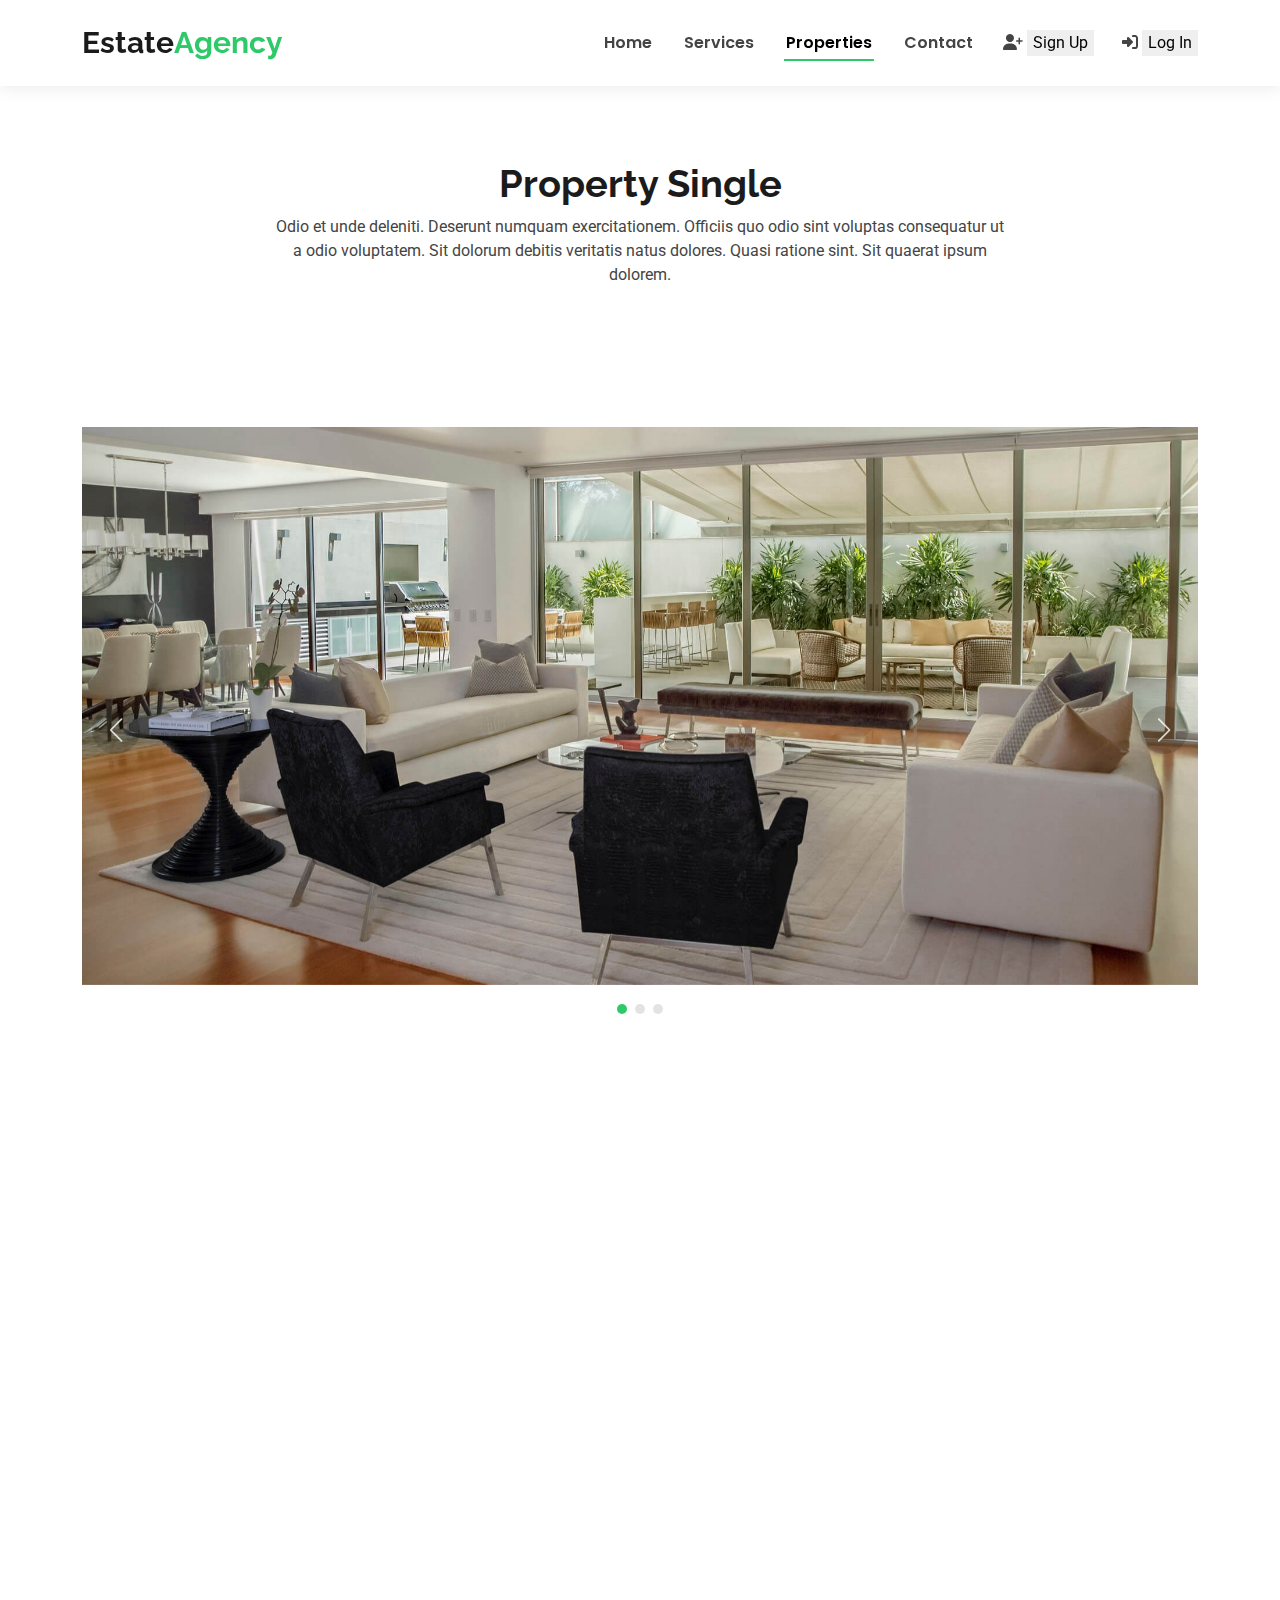
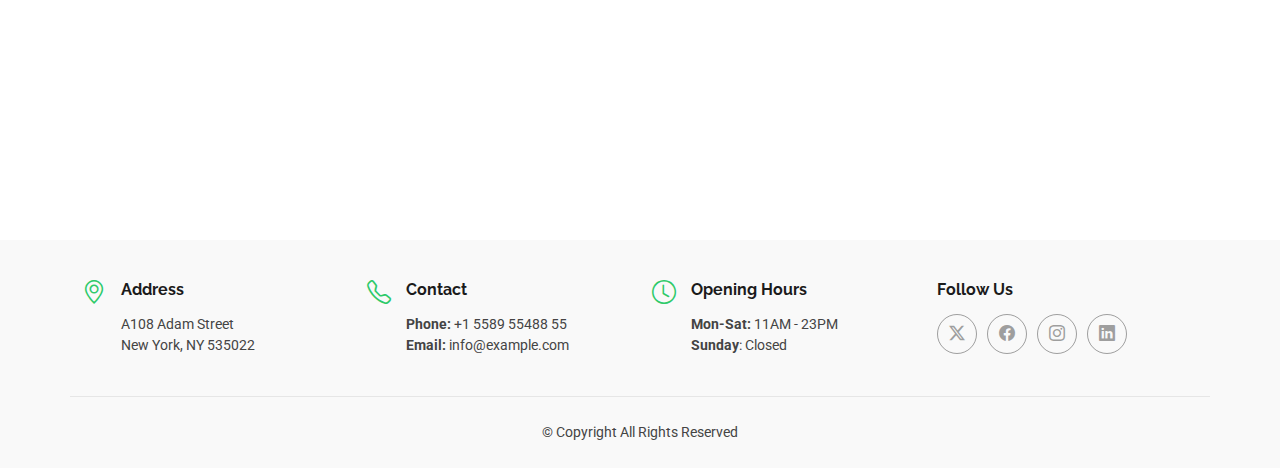
<file: property-single.html>
<!DOCTYPE html>
<html lang="en">

<head>
  <meta charset="utf-8">
  <meta content="width=device-width, initial-scale=1.0" name="viewport">
  <title>Property Single - EstateAgency Bootstrap Template</title>
  <meta name="description" content="">
  <meta name="keywords" content="">

  <!-- Favicons -->
  <link href="assets/img/favicon.png" rel="icon">
  <link href="assets/img/apple-touch-icon.png" rel="apple-touch-icon">

  <!-- Fonts -->
  <link href="https://fonts.googleapis.com" rel="preconnect">
  <link href="https://fonts.gstatic.com" rel="preconnect" crossorigin>
  <link href="https://fonts.googleapis.com/css2?family=Roboto:ital,wght@0,100;0,300;0,400;0,500;0,700;0,900;1,100;1,300;1,400;1,500;1,700;1,900&family=Poppins:ital,wght@0,100;0,200;0,300;0,400;0,500;0,600;0,700;0,800;0,900;1,100;1,200;1,300;1,400;1,500;1,600;1,700;1,800;1,900&family=Raleway:ital,wght@0,100;0,200;0,300;0,400;0,500;0,600;0,700;0,800;0,900;1,100;1,200;1,300;1,400;1,500;1,600;1,700;1,800;1,900&display=swap" rel="stylesheet">

  <!-- Vendor CSS Files -->
  <link href="assets/vendor/bootstrap/css/bootstrap.min.css" rel="stylesheet">
  <link href="assets/vendor/bootstrap-icons/bootstrap-icons.css" rel="stylesheet">
  <link href="assets/vendor/aos/aos.css" rel="stylesheet">
  <link href="assets/vendor/fontawesome-free/css/all.min.css" rel="stylesheet">
  <link href="assets/vendor/swiper/swiper-bundle.min.css" rel="stylesheet">

  <!-- Main CSS File -->
  <link href="assets/css/main.css" rel="stylesheet">

  
</head>

<body class="property-single-page">

  <header id="header" class="header d-flex align-items-center fixed-top">
    <div class="container-fluid container-xl position-relative d-flex align-items-center justify-content-between">

      <a href="index.html" class="logo d-flex align-items-center">
        
        <h1 class="sitename">Estate<span>Agency</span></h1>
      </a>

      <nav id="navmenu" class="navmenu">
        <ul>
          <li><a href="index.html">Home</a></li>
          <li><a href="services.html">Services</a></li>
          <li><a href="properties.html" class="active">Properties</a></li>
          <li><a href="contact.html">Contact</a></li>
          <li><i class="fa-solid fa-user-plus"></i>&nbsp;<button href="#" style="text-decoration: none; border: none;"> Sign Up</button></li>
          <li><i class="fa-solid fa-right-to-bracket"></i>&nbsp;<button href="#" style="text-decoration: none; border: none;">Log In</button></li>
        </ul>
        <i class="mobile-nav-toggle d-xl-none bi bi-list"></i>
      </nav>

    </div>
  </header>

  <main class="main">

    <!-- Page Title -->
    <div class="page-title" data-aos="fade">
      <div class="heading">
        <div class="container">
          <div class="row d-flex justify-content-center text-center">
            <div class="col-lg-8">
              <h1>Property Single</h1>
              <p class="mb-0">Odio et unde deleniti. Deserunt numquam exercitationem. Officiis quo odio sint voluptas consequatur ut a odio voluptatem. Sit dolorum debitis veritatis natus dolores. Quasi ratione sint. Sit quaerat ipsum dolorem.</p>
            </div>
          </div>
        </div>
      </div>
     
    </div><!-- End Page Title -->

    <!-- Real Estate 2 Section -->
    <section id="real-estate-2" class="real-estate-2 section">

      <div class="container" data-aos="fade-up">

        <div class="portfolio-details-slider swiper init-swiper">
          <script type="application/json" class="swiper-config">
            {
              "loop": true,
              "speed": 600,
              "autoplay": {
                "delay": 5000
              },
              "slidesPerView": "auto",
              "navigation": {
                "nextEl": ".swiper-button-next",
                "prevEl": ".swiper-button-prev"
              },
              "pagination": {
                "el": ".swiper-pagination",
                "type": "bullets",
                "clickable": true
              }
            }
          </script>
          <div class="swiper-wrapper align-items-center">

            <div class="swiper-slide">
              <img src="assets/img/property-slide/property-slide-1.jpg" alt="">
            </div>

            <div class="swiper-slide">
              <img src="assets/img/property-slide/property-slide-2.jpg" alt="">
            </div>

            <div class="swiper-slide">
              <img src="assets/img/property-slide/property-slide-3.jpg" alt="">
            </div>

          </div>
          <div class="swiper-button-prev"></div>
          <div class="swiper-button-next"></div>
          <div class="swiper-pagination"></div>
        </div>

        <div class="row justify-content-between gy-4 mt-4">

          <div class="col-lg-8" data-aos="fade-up">

            <div class="portfolio-description">
              <h2>This is an example of propery details</h2>
              <p>
                Autem ipsum nam porro corporis rerum. Quis eos dolorem eos itaque inventore commodi labore quia quia. Exercitationem repudiandae officiis neque suscipit non officia eaque itaque enim. Voluptatem officia accusantium nesciunt est omnis tempora consectetur dignissimos. Sequi nulla at esse enim cum deserunt eius.
              </p>
              <p>
                Amet consequatur qui dolore veniam voluptatem voluptatem sit. Non aspernatur atque natus ut cum nam et. Praesentium error dolores rerum minus sequi quia veritatis eum. Eos et doloribus doloremque nesciunt molestiae laboriosam.
              </p>

              <p>
                Impedit ipsum quae et aliquid doloribus et voluptatem quasi. Perspiciatis occaecati earum et magnam animi. Quibusdam non qui ea vitae suscipit vitae sunt. Repudiandae incidunt cumque minus deserunt assumenda tempore. Delectus voluptas necessitatibus est.
              </p>

              <p>
                Sunt voluptatum sapiente facilis quo odio aut ipsum repellat debitis. Molestiae et autem libero. Explicabo et quod necessitatibus similique quis dolor eum. Numquam eaque praesentium rem et qui nesciunt.
              </p>

              <div class="testimonial-item">
                <p>
                  <span>Export tempor illum tamen malis malis eram quae irure esse labore quem cillum quid cillum eram malis quorum velit fore eram velit sunt aliqua noster fugiat irure amet legam anim culpa.</span>
                </p>
                <div>
                  <img src="assets/img/testimonials/testimonials-2.jpg" class="testimonial-img" alt="">
                  <h3>Sara Wilsson</h3>
                  <h4>Agent</h4>
                </div>
              </div>
            </div><!-- End Portfolio Description -->

            <!-- Tabs -->
            <ul class="nav nav-pills mb-3">
              <li><a class="nav-link active" data-bs-toggle="pill" href="#real-estate-2-tab1">Video</a></li>
              <li><a class="nav-link" data-bs-toggle="pill" href="#real-estate-2-tab2">Floor Plans</a></li>
              <li><a class="nav-link" data-bs-toggle="pill" href="#real-estate-2-tab3">Location</a></li>
            </ul><!-- End Tabs -->

            <!-- Tab Content -->
            <div class="tab-content">

              <div class="tab-pane fade show active" id="real-estate-2-tab1">

              </div><!-- End Tab 1 Content -->

              <div class="tab-pane fade" id="real-estate-2-tab2">
                <img src="assets/img/floor-plan.jpg" alt="" class="img-fluid">
              </div><!-- End Tab 2 Content -->

              <div class="tab-pane fade" id="real-estate-2-tab3">
                <iframe style="border:0; width: 100%; height: 400px;" src="https://www.google.com/maps/embed?pb=!1m14!1m8!1m3!1d48389.78314118045!2d-74.006138!3d40.710059!3m2!1i1024!2i768!4f13.1!3m3!1m2!1s0x89c25a22a3bda30d%3A0xb89d1fe6bc499443!2sDowntown%20Conference%20Center!5e0!3m2!1sen!2sus!4v1676961268712!5m2!1sen!2sus" frameborder="0" allowfullscreen="" loading="lazy" referrerpolicy="no-referrer-when-downgrade"></iframe>
              </div><!-- End Tab 3 Content -->

            </div><!-- End Tab Content -->

          </div>

          <div class="col-lg-3" data-aos="fade-up" data-aos-delay="100">
            <div class="portfolio-info">
              <h3>Quick Summary</h3>
              <ul>
                <li><strong>Property ID:</strong> 1134n</li>
                <li><strong>Location:</strong> Chicago, IL 606543</li>
                <li><strong>Property Type:</strong> House</li>
                <li><strong>Status:</strong> Sale</li>
                <li><strong>Area:</strong> <span>340m <sup>2</sup></span></li>
                <li><strong>Beds:</strong> 4</li>
                <li><strong>Baths:</strong> 1</li>
              </ul>
            </div>
          </div>

        </div>

      </div>

    </section><!-- /Real Estate 2 Section -->

  </main>

  <footer id="footer" class="footer light-background">

    <div class="container">
      <div class="row gy-3">
        <div class="col-lg-3 col-md-6 d-flex">
          <i class="bi bi-geo-alt icon"></i>
          <div class="address">
            <h4>Address</h4>
            <p>A108 Adam Street</p>
            <p>New York, NY 535022</p>
            <p></p>
          </div>

        </div>

        <div class="col-lg-3 col-md-6 d-flex">
          <i class="bi bi-telephone icon"></i>
          <div>
            <h4>Contact</h4>
            <p>
              <strong>Phone:</strong> <span>+1 5589 55488 55</span><br>
              <strong>Email:</strong> <span>info@example.com</span><br>
            </p>
          </div>
        </div>

        <div class="col-lg-3 col-md-6 d-flex">
          <i class="bi bi-clock icon"></i>
          <div>
            <h4>Opening Hours</h4>
            <p>
              <strong>Mon-Sat:</strong> <span>11AM - 23PM</span><br>
              <strong>Sunday</strong>: <span>Closed</span>
            </p>
          </div>
        </div>

        <div class="col-lg-3 col-md-6">
          <h4>Follow Us</h4>
          <div class="social-links d-flex">
            <a href="#" class="twitter"><i class="bi bi-twitter-x"></i></a>
            <a href="#" class="facebook"><i class="bi bi-facebook"></i></a>
            <a href="#" class="instagram"><i class="bi bi-instagram"></i></a>
            <a href="#" class="linkedin"><i class="bi bi-linkedin"></i></a>
          </div>
        </div>

      </div>
    </div>

    <div class="container copyright text-center mt-4">
      <p>© <span>Copyright</span> <span>All Rights Reserved</span></p>
     
    </div>

  </footer>

  <!-- Scroll Top -->
  <a href="#" id="scroll-top" class="scroll-top d-flex align-items-center justify-content-center"><i class="bi bi-arrow-up-short"></i></a>

  <!-- Preloader -->
  <div id="preloader"></div>

  <!-- Vendor JS Files -->
  <script src="assets/vendor/bootstrap/js/bootstrap.bundle.min.js"></script>
  <script src="assets/vendor/php-email-form/validate.js"></script>
  <script src="assets/vendor/aos/aos.js"></script>
  <script src="assets/vendor/swiper/swiper-bundle.min.js"></script>
  <script src="assets/vendor/purecounter/purecounter_vanilla.js"></script>

  <!-- Main JS File -->
  <script src="assets/js/main.js"></script>

</body>

</html>
</file>
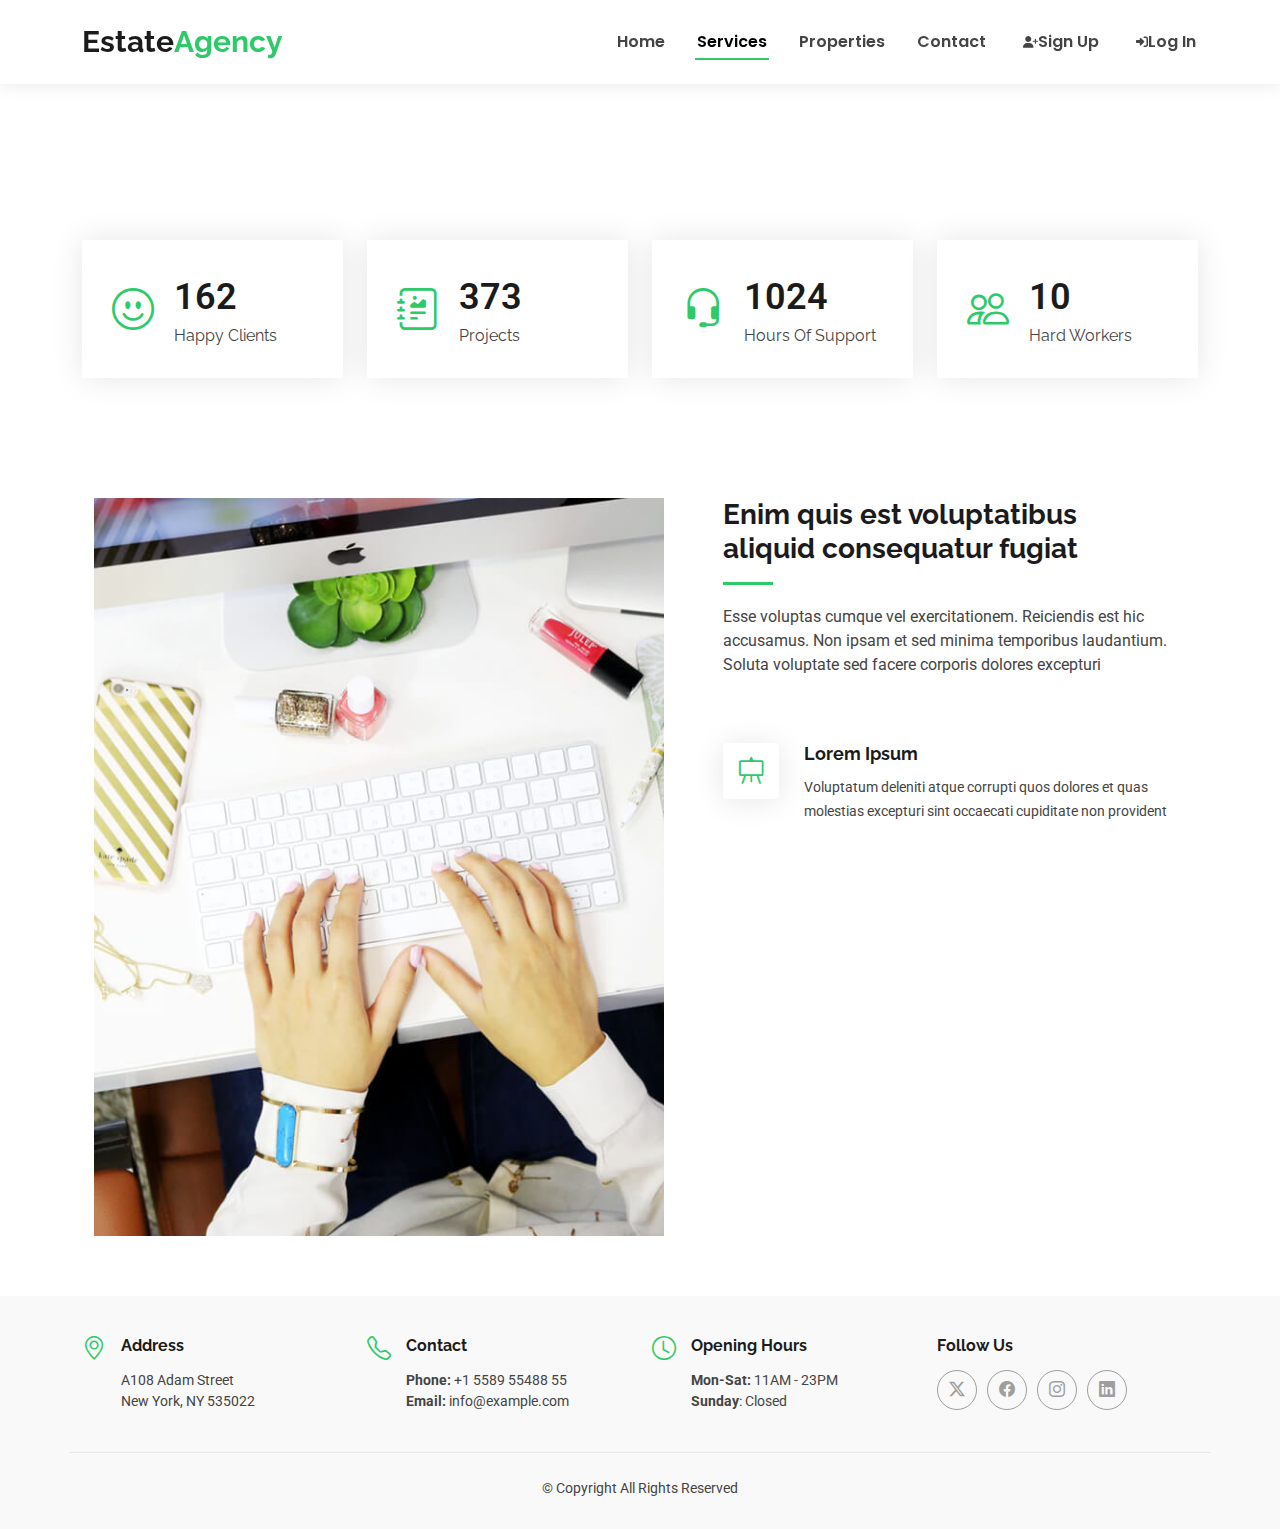
<file: services.html>
<!DOCTYPE html>
<html lang="en">

<head>
  <meta charset="utf-8">
  <meta content="width=device-width, initial-scale=1.0" name="viewport">
  <title>About - EstateAgency Bootstrap Template</title>
  <meta name="description" content="">
  <meta name="keywords" content="">

  <!-- Favicons -->
  <link href="assets/img/favicon.png" rel="icon">
  <link href="assets/img/apple-touch-icon.png" rel="apple-touch-icon">

  <!-- Fonts -->
  <link href="https://fonts.googleapis.com" rel="preconnect">
  <link href="https://fonts.gstatic.com" rel="preconnect" crossorigin>
  <link href="https://fonts.googleapis.com/css2?family=Roboto:ital,wght@0,100;0,300;0,400;0,500;0,700;0,900;1,100;1,300;1,400;1,500;1,700;1,900&family=Poppins:ital,wght@0,100;0,200;0,300;0,400;0,500;0,600;0,700;0,800;0,900;1,100;1,200;1,300;1,400;1,500;1,600;1,700;1,800;1,900&family=Raleway:ital,wght@0,100;0,200;0,300;0,400;0,500;0,600;0,700;0,800;0,900;1,100;1,200;1,300;1,400;1,500;1,600;1,700;1,800;1,900&display=swap" rel="stylesheet">

  <!-- Vendor CSS Files -->
  <link href="assets/vendor/bootstrap/css/bootstrap.min.css" rel="stylesheet">
  <link href="assets/vendor/bootstrap-icons/bootstrap-icons.css" rel="stylesheet">
  <link href="assets/vendor/aos/aos.css" rel="stylesheet">
  <link href="assets/vendor/fontawesome-free/css/all.min.css" rel="stylesheet">
  <link href="assets/vendor/swiper/swiper-bundle.min.css" rel="stylesheet">

  <!-- Main CSS File -->
  <link href="assets/css/main.css" rel="stylesheet">

</head>

<body class="about-page">

  <header id="header" class="header d-flex align-items-center fixed-top">
    <div class="container-fluid container-xl position-relative d-flex align-items-center justify-content-between">

      <a href="index.html" class="logo d-flex align-items-center">
      
        <h1 class="sitename">Estate<span>Agency</span></h1>
      </a>

      <nav id="navmenu" class="navmenu">
        <ul>
          <li><a href="index.html" >Home</a></li>
          <li><a href="services.html" class="active">Services</a></li>
          <li><a href="properties.html">Properties</a></li>
          <li><a href="contact.html">Contact</a></li>
          <li><a href="#" style="text-decoration: none; border: none;"><i class="fa-solid fa-user-plus"></i>Sign Up</a></li>
          <li><a href="#" style="text-decoration: none; border: none;"><i class="fa-solid fa-right-to-bracket"></i>Log In</a></li>
        </ul>
        <i class="mobile-nav-toggle d-xl-none bi bi-list"></i>
      </nav>

    </div>
  </header>

  <!-- Stats Section -->
    <section id="stats" class="stats section">

      <div class="container" data-aos="fade-up" data-aos-delay="100" style="margin-top: 20vh;">

        <div class="row gy-4">

          <div class="col-lg-3 col-md-6">
            <div class="stats-item d-flex align-items-center w-100 h-100">
              <i class="bi bi-emoji-smile color-blue flex-shrink-0"></i>
              <div>
                <span data-purecounter-start="0" data-purecounter-end="232" data-purecounter-duration="1" class="purecounter"></span>
                <p>Happy Clients</p>
              </div>
            </div>
          </div><!-- End Stats Item -->

          <div class="col-lg-3 col-md-6">
            <div class="stats-item d-flex align-items-center w-100 h-100">
              <i class="bi bi-journal-richtext color-orange flex-shrink-0"></i>
              <div>
                <span data-purecounter-start="0" data-purecounter-end="526" data-purecounter-duration="1" class="purecounter"></span>
                <p>Projects</p>
              </div>
            </div>
          </div><!-- End Stats Item -->

          <div class="col-lg-3 col-md-6">
            <div class="stats-item d-flex align-items-center w-100 h-100">
              <i class="bi bi-headset color-green flex-shrink-0"></i>
              <div>
                <span data-purecounter-start="0" data-purecounter-end="1463" data-purecounter-duration="1" class="purecounter"></span>
                <p>Hours Of Support</p>
              </div>
            </div>
          </div><!-- End Stats Item -->

          <div class="col-lg-3 col-md-6">
            <div class="stats-item d-flex align-items-center w-100 h-100">
              <i class="bi bi-people color-pink flex-shrink-0"></i>
              <div>
                <span data-purecounter-start="0" data-purecounter-end="15" data-purecounter-duration="1" class="purecounter"></span>
                <p>Hard Workers</p>
              </div>
            </div>
          </div><!-- End Stats Item -->

        </div>

      </div>

    </section><!-- /Stats Section -->

    <!-- Features Section -->
    <section id="features" class="features section">

      <div class="container">

        <div class="row justify-content-around gy-4">
          <div class="features-image col-lg-6" data-aos="fade-up" data-aos-delay="100"><img src="assets/img/features-bg.jpg" alt=""></div>

          <div class="col-lg-5 d-flex flex-column justify-content-center" data-aos="fade-up" data-aos-delay="200">
            <h3>Enim quis est voluptatibus aliquid consequatur fugiat</h3>
            <p>Esse voluptas cumque vel exercitationem. Reiciendis est hic accusamus. Non ipsam et sed minima temporibus laudantium. Soluta voluptate sed facere corporis dolores excepturi</p>

            <div class="icon-box d-flex position-relative" data-aos="fade-up" data-aos-delay="300">
              <i class="bi bi-easel flex-shrink-0"></i>
              <div>
                <h4><a href="" class="stretched-link">Lorem Ipsum</a></h4>
                <p>Voluptatum deleniti atque corrupti quos dolores et quas molestias excepturi sint occaecati cupiditate non provident</p>
              </div>
            </div><!-- End Icon Box -->

            <div class="icon-box d-flex position-relative" data-aos="fade-up" data-aos-delay="400">
              <i class="bi bi-patch-check flex-shrink-0"></i>
              <div>
                <h4><a href="" class="stretched-link">Nemo Enim</a></h4>
                <p>At vero eos et accusamus et iusto odio dignissimos ducimus qui blanditiis praesentium voluptatum deleniti atque</p>
              </div>
            </div><!-- End Icon Box -->

            <div class="icon-box d-flex position-relative" data-aos="fade-up" data-aos-delay="500">
              <i class="bi bi-brightness-high flex-shrink-0"></i>
              <div>
                <h4><a href="" class="stretched-link">Dine Pad</a></h4>
                <p>Explicabo est voluptatum asperiores consequatur magnam. Et veritatis odit. Sunt aut deserunt minus aut eligendi omnis</p>
              </div>
            </div><!-- End Icon Box -->

            <div class="icon-box d-flex position-relative" data-aos="fade-up" data-aos-delay="600">
              <i class="bi bi-brightness-high flex-shrink-0"></i>
              <div>
                <h4><a href="" class="stretched-link">Tride clov</a></h4>
                <p>Est voluptatem labore deleniti quis a delectus et. Saepe dolorem libero sit non aspernatur odit amet. Et eligendi</p>
              </div>
            </div><!-- End Icon Box -->

          </div>
        </div>

      </div>

    </section><!-- /Features Section -->

  </main>

  <footer id="footer" class="footer light-background">

    <div class="container">
      <div class="row gy-3">
        <div class="col-lg-3 col-md-6 d-flex">
          <i class="bi bi-geo-alt icon"></i>
          <div class="address">
            <h4>Address</h4>
            <p>A108 Adam Street</p>
            <p>New York, NY 535022</p>
            <p></p>
          </div>

        </div>

        <div class="col-lg-3 col-md-6 d-flex">
          <i class="bi bi-telephone icon"></i>
          <div>
            <h4>Contact</h4>
            <p>
              <strong>Phone:</strong> <span>+1 5589 55488 55</span><br>
              <strong>Email:</strong> <span>info@example.com</span><br>
            </p>
          </div>
        </div>

        <div class="col-lg-3 col-md-6 d-flex">
          <i class="bi bi-clock icon"></i>
          <div>
            <h4>Opening Hours</h4>
            <p>
              <strong>Mon-Sat:</strong> <span>11AM - 23PM</span><br>
              <strong>Sunday</strong>: <span>Closed</span>
            </p>
          </div>
        </div>

        <div class="col-lg-3 col-md-6">
          <h4>Follow Us</h4>
          <div class="social-links d-flex">
            <a href="#" class="twitter"><i class="bi bi-twitter-x"></i></a>
            <a href="#" class="facebook"><i class="bi bi-facebook"></i></a>
            <a href="#" class="instagram"><i class="bi bi-instagram"></i></a>
            <a href="#" class="linkedin"><i class="bi bi-linkedin"></i></a>
          </div>
        </div>

      </div>
    </div>

    <div class="container copyright text-center mt-4">
      <p>© <span>Copyright</span>  <span>All Rights Reserved</span></p>
      <div class="credits">
       
      </div>
    </div>

  </footer>

  <!-- Scroll Top -->
  <a href="#" id="scroll-top" class="scroll-top d-flex align-items-center justify-content-center"><i class="bi bi-arrow-up-short"></i></a>

  <!-- Preloader -->
  <div id="preloader"></div>

  <!-- Vendor JS Files -->
  <script src="assets/vendor/bootstrap/js/bootstrap.bundle.min.js"></script>
  <script src="assets/vendor/php-email-form/validate.js"></script>
  <script src="assets/vendor/aos/aos.js"></script>
  <script src="assets/vendor/swiper/swiper-bundle.min.js"></script>
  <script src="assets/vendor/purecounter/purecounter_vanilla.js"></script>

  <!-- Main JS File -->
  <script src="assets/js/main.js"></script>

</body>

</html>
</file>
<file: assets/css/main.css>
:root {
  --default-font: "Roboto",  system-ui, -apple-system, "Segoe UI", Roboto, "Helvetica Neue", Arial, "Noto Sans", "Liberation Sans", sans-serif, "Apple Color Emoji", "Segoe UI Emoji", "Segoe UI Symbol", "Noto Color Emoji";
  --heading-font: "Raleway",  sans-serif;
  --nav-font: "Poppins",  sans-serif;
}

/* Global Colors - The following color variables are used throughout the website. Updating them here will change the color scheme of the entire website */
:root { 
  --background-color: #ffffff; 
  --default-color: #444444;
  --heading-color: #1b1b1b; 
  --accent-color: #2eca6a; 
  --surface-color: #ffffff;
  --contrast-color: #ffffff;
}

/* Nav Menu Colors - The following color variables are used specifically for the navigation menu. They are separate from the global colors to allow for more customization options */
:root {
  --nav-color: #444444; 
  --nav-hover-color: #000000; 
  --nav-mobile-background-color: #ffffff;
  --nav-dropdown-background-color: #ffffff; 
  --nav-dropdown-color: #444444; 
  --nav-dropdown-hover-color: #2eca6a; 
}



.light-background {
  --background-color: #f9f9f9;
  --surface-color: #ffffff;
}

.dark-background {
  --background-color: #060606;
  --default-color: #ffffff;
  --heading-color: #ffffff;
  --surface-color: #252525;
  --contrast-color: #ffffff;
}

/* Smooth scroll */
:root {
  scroll-behavior: smooth;
}


/* # General Styling & Shared Classes */

body {
  color: var(--default-color);
  background-color: var(--background-color);
  font-family: var(--default-font);
}

a {
  color: var(--accent-color);
  text-decoration: none;
  transition: 0.3s;
}

a:hover {
  color: color-mix(in srgb, var(--accent-color), transparent 25%);
  text-decoration: none;
}

h1,
h2,
h3,
h4,
h5,
h6 {
  color: var(--heading-color);
  font-family: var(--heading-font);
}

/* /* PHP Email Form Messages */

.php-email-form .error-message {
  display: none;
  background: #df1529;
  color: #ffffff;
  text-align: left;
  padding: 15px;
  margin-bottom: 24px;
  font-weight: 600;
}

.php-email-form .sent-message {
  display: none;
  color: #ffffff;
  background: #059652;
  text-align: center;
  padding: 15px;
  margin-bottom: 24px;
  font-weight: 600;
}

.php-email-form .loading {
  display: none;
  background: var(--surface-color);
  text-align: center;
  padding: 15px;
  margin-bottom: 24px;
}

.php-email-form .loading:before {
  content: "";
  display: inline-block;
  border-radius: 50%;
  width: 24px;
  height: 24px;
  margin: 0 10px -6px 0;
  border: 3px solid var(--accent-color);
  border-top-color: var(--surface-color);
  animation: php-email-form-loading 1s linear infinite;
}

@keyframes php-email-form-loading {
  0% {
    transform: rotate(0deg);
  }

  100% {
    transform: rotate(360deg);
  }
}


/* # Global Header */

.header {
  color: var(--default-color);
  background-color: var(--background-color);
  padding: 15px 0;
  transition: all 0.5s;
  z-index: 997;
  box-shadow: 0px 0 18px rgba(0, 0, 0, 0.1);
}

.header .logo {
  line-height: 1;
}

.header .logo img {
  max-height: 32px;
  margin-right: 8px;
}

.header .logo h1 {
  font-size: 30px;
  margin: 0;
  font-weight: 700;
  color: var(--heading-color);
}

.header .logo h1 span {
  color: var(--accent-color);
}


/* # Navigation Menu */

/* Desktop Navigation */
@media (min-width: 1200px) {
  .navmenu {
    padding: 0;
  }

  .navmenu ul {
    margin: 0;
    padding: 0;
    display: flex;
    list-style: none;
    align-items: center;
  }

  .navmenu li {
    position: relative;
  }

  .navmenu>ul>li {
    white-space: nowrap;
    padding: 15px 14px;
  }

  .navmenu>ul>li:last-child {
    padding-right: 0;
  }

  .navmenu a,
  .navmenu a:focus {
    color: var(--nav-color);
    font-size: 16px;
    padding: 0 2px;
    font-family: var(--nav-font);
    font-weight: 600;
    display: flex;
    align-items: center;
    justify-content: space-between;
    white-space: nowrap;
    transition: 0.3s;
    position: relative;
  }

  .navmenu a i,
  .navmenu a:focus i {
    font-size: 12px;
    line-height: 0;
    margin-left: 5px;
    transition: 0.3s;
  }

  .navmenu>ul>li>a:before {
    content: "";
    position: absolute;
    width: 100%;
    height: 2px;
    bottom: -6px;
    left: 0;
    background-color: var(--accent-color);
    visibility: hidden;
    width: 0px;
    transition: all 0.3s ease-in-out 0s;
  }

  .navmenu a:hover:before,
  .navmenu li:hover>a:before,
  .navmenu .active:before {
    visibility: visible;
    width: 100%;
  }

  .navmenu li:hover>a,
  .navmenu .active,
  .navmenu .active:focus {
    color: var(--nav-hover-color);
  }

  .navmenu .dropdown ul {
    margin: 0;
    padding: 10px 0;
    background: var(--nav-dropdown-background-color);
    display: block;
    position: absolute;
    visibility: hidden;
    left: 14px;
    top: 130%;
    opacity: 0;
    transition: 0.3s;
    border-radius: 4px;
    z-index: 99;
    box-shadow: 0px 0px 30px rgba(0, 0, 0, 0.1);
  }

  .navmenu .dropdown ul li {
    min-width: 200px;
  }

  .navmenu .dropdown ul a {
    padding: 10px 20px;
    font-size: 15px;
    text-transform: none;
    color: var(--nav-dropdown-color);
  }

  .navmenu .dropdown ul a i {
    font-size: 12px;
  }

  .navmenu .dropdown ul a:hover,
  .navmenu .dropdown ul .active:hover,
  .navmenu .dropdown ul li:hover>a {
    color: var(--nav-dropdown-hover-color);
  }

  .navmenu .dropdown:hover>ul {
    opacity: 1;
    top: 100%;
    visibility: visible;
  }

  .navmenu .dropdown .dropdown ul {
    top: 0;
    left: -90%;
    visibility: hidden;
  }

  .navmenu .dropdown .dropdown:hover>ul {
    opacity: 1;
    top: 0;
    left: -100%;
    visibility: visible;
  }
}

/* Mobile Navigation */
@media (max-width: 1199px) {
  .mobile-nav-toggle {
    color: var(--nav-color);
    font-size: 28px;
    line-height: 0;
    margin-right: 10px;
    cursor: pointer;
    transition: color 0.3s;
  }

  .navmenu {
    padding: 0;
    z-index: 9997;
  }

  .navmenu ul {
    display: none;
    list-style: none;
    position: absolute;
    inset: 60px 20px 20px 20px;
    padding: 10px 0;
    margin: 0;
    border-radius: 6px;
    background-color: var(--nav-mobile-background-color);
    border: 1px solid color-mix(in srgb, var(--default-color), transparent 90%);
    box-shadow: none;
    overflow-y: auto;
    transition: 0.3s;
    z-index: 9998;
  }

  .navmenu a,
  .navmenu a:focus {
    color: var(--nav-dropdown-color);
    padding: 10px 20px;
    font-family: var(--nav-font);
    font-size: 17px;
    font-weight: 500;
    display: flex;
    align-items: center;
    justify-content: space-between;
    white-space: nowrap;
    transition: 0.3s;
  }

  .navmenu a i,
  .navmenu a:focus i {
    font-size: 12px;
    line-height: 0;
    margin-left: 5px;
    width: 30px;
    height: 30px;
    display: flex;
    align-items: center;
    justify-content: center;
    border-radius: 50%;
    transition: 0.3s;
    background-color: color-mix(in srgb, var(--accent-color), transparent 90%);
  }

  .navmenu a i:hover,
  .navmenu a:focus i:hover {
    background-color: var(--accent-color);
    color: var(--contrast-color);
  }

  .navmenu a:hover,
  .navmenu .active,
  .navmenu .active:focus {
    color: var(--nav-dropdown-hover-color);
  }

  .navmenu .active i,
  .navmenu .active:focus i {
    background-color: var(--accent-color);
    color: var(--contrast-color);
    transform: rotate(180deg);
  }

  .navmenu .dropdown ul {
    position: static;
    display: none;
    z-index: 99;
    padding: 10px 0;
    margin: 10px 20px;
    background-color: var(--nav-dropdown-background-color);
    transition: all 0.5s ease-in-out;
  }

  .navmenu .dropdown ul ul {
    background-color: rgba(33, 37, 41, 0.1);
  }

  .navmenu .dropdown>.dropdown-active {
    display: block;
    background-color: rgba(33, 37, 41, 0.03);
  }

  .mobile-nav-active {
    overflow: hidden;
  }

  .mobile-nav-active .mobile-nav-toggle {
    color: #fff;
    position: absolute;
    font-size: 32px;
    top: 15px;
    right: 15px;
    margin-right: 0;
    z-index: 9999;
  }

  .mobile-nav-active .navmenu {
    position: fixed;
    overflow: hidden;
    inset: 0;
    background: rgba(33, 37, 41, 0.8);
    transition: 0.3s;
  }

  .mobile-nav-active .navmenu>ul {
    display: block;
  }
}


/* # Global Footer */

.footer {
  color: var(--default-color);
  background-color: var(--background-color);
  font-size: 14px;
  padding: 40px 0 0 0;
  position: relative;
}

.footer .icon {
  color: var(--accent-color);
  margin-right: 15px;
  font-size: 24px;
  line-height: 0;
}

.footer h4 {
  font-size: 16px;
  font-weight: 700;
  margin-bottom: 15px;
}

.footer .address p {
  margin-bottom: 0px;
}

.footer .social-links a {
  display: flex;
  align-items: center;
  justify-content: center;
  width: 40px;
  height: 40px;
  border-radius: 50%;
  border: 1px solid color-mix(in srgb, var(--default-color), transparent 50%);
  font-size: 16px;
  color: color-mix(in srgb, var(--default-color), transparent 50%);
  margin-right: 10px;
  transition: 0.3s;
}

.footer .social-links a:hover {
  color: var(--accent-color);
  border-color: var(--accent-color);
}

.footer .copyright {
  padding: 25px 0;
  border-top: 1px solid color-mix(in srgb, var(--default-color), transparent 90%);
}

.footer .copyright p {
  margin-bottom: 0;
}

.footer .credits {
  margin-top: 5px;
  font-size: 13px;
}


 /* Preloader */

#preloader {
  position: fixed;
  inset: 0;
  z-index: 999999;
  overflow: hidden;
  background: var(--background-color);
  transition: all 0.6s ease-out;
}

#preloader:before {
  content: "";
  position: fixed;
  top: calc(50% - 30px);
  left: calc(50% - 30px);
  border: 6px solid #ffffff;
  border-color: var(--accent-color) transparent var(--accent-color) transparent;
  border-radius: 50%;
  width: 60px;
  height: 60px;
  animation: animate-preloader 1.5s linear infinite;
}

@keyframes animate-preloader {
  0% {
    transform: rotate(0deg);
  }

  100% {
    transform: rotate(360deg);
  }
}


/* # Scroll Top Button */

.scroll-top {
  position: fixed;
  visibility: hidden;
  opacity: 0;
  right: 15px;
  bottom: 15px;
  z-index: 99999;
  background-color: var(--accent-color);
  width: 40px;
  height: 40px;
  border-radius: 4px;
  transition: all 0.4s;
}

.scroll-top i {
  font-size: 24px;
  color: var(--contrast-color);
  line-height: 0;
}

.scroll-top:hover {
  background-color: color-mix(in srgb, var(--accent-color), transparent 20%);
  color: var(--contrast-color);
}

.scroll-top.active {
  visibility: visible;
  opacity: 1;
}


/* # Disable aos animation delay on mobile devices */

@media screen and (max-width: 768px) {
  [data-aos-delay] {
    transition-delay: 0 !important;
  }
}


/* # Global Page Titles & Breadcrumbs */

.page-title {
  color: var(--default-color);
  background-color: var(--background-color);
  position: relative;
}

.page-title .heading {
  padding: 160px 0 80px 0;
  border-top: 1px solid color-mix(in srgb, var(--default-color), transparent 90%);
}

.page-title .heading h1 {
  font-size: 38px;
  font-weight: 700;
}

.page-title nav {
  background-color: color-mix(in srgb, var(--default-color), transparent 95%);
  padding: 20px 0;
}

.page-title nav ol {
  display: flex;
  flex-wrap: wrap;
  list-style: none;
  margin: 0;
  font-size: 16px;
  font-weight: 600;
}

.page-title nav ol li+li {
  padding-left: 10px;
}

.page-title nav ol li+li::before {
  content: "/";
  display: inline-block;
  padding-right: 10px;
  color: color-mix(in srgb, var(--default-color), transparent 70%);
}


/* # Global Sections */

section,
.section {
  color: var(--default-color);
  background-color: var(--background-color);
  padding: 60px 0;
  scroll-margin-top: 90px;
  overflow: clip;
}

@media (max-width: 1199px) {

  section,
  .section {
    scroll-margin-top: 66px;
  }
}


/* # Global Section Titles */

.section-title {
  text-align: center;
  padding-bottom: 60px;
  position: relative;
}

.section-title h2 {
  font-size: 32px;
  font-weight: 700;
  margin-bottom: 15px;
}

.section-title p {
  margin-bottom: 0;
}


/* # Hero Section */

.hero {
  padding: 0;
}

.hero .carousel {
  width: 100%;
  min-height: 100vh;
  padding: 0;
  margin: 0;
  background-color: var(--background-color);
  position: relative;
  overflow: hidden;
}

.hero img {
  position: absolute;
  inset: 0;
  display: block;
  width: 100%;
  height: 100%;
  object-fit: cover;
  z-index: 1;
}

.hero .carousel-item {
  position: absolute;
  inset: 0;
  background-size: cover;
  background-position: center;
  background-repeat: no-repeat;
  overflow: hidden;
}

.hero .carousel-item:before {
  content: "";
  background: color-mix(in srgb, var(--background-color), transparent 60%);
  position: absolute;
  inset: 0;
  z-index: 2;
}

.hero .carousel-container {
  position: absolute;
  inset: 90px 100px;
  display: flex;
  justify-content: center;
  align-items: center;
  flex-direction: column;
  z-index: 3;
}

@media (max-width: 575px) {
  .hero .carousel-container {
    inset: 90px 50px;
  }
}

.hero h2 {
  margin-bottom: 30px;
  font-size: 56px;
  font-weight: 900;
  text-transform: uppercase;
}

.hero h2 span {
  color: var(--accent-color);
}

@media (max-width: 768px) {
  .hero h2 {
    font-size: 30px;
  }
}

.hero .btn-get-started {
  color: var(--contrast-color);
  font-family: var(--heading-font);
  font-weight: 600;
  font-size: 18px;
  letter-spacing: 1px;
  text-transform: uppercase;
  display: inline-block;
  padding: 10px 40px;
  border-radius: 50px;
  transition: 0.5s;
  margin: 10px 0;
  align-self: flex-start;
  flex-shrink: 0;
  border: 2px solid var(--accent-color);
}

.hero .btn-get-started:hover {
  background: color-mix(in srgb, var(--accent-color), transparent 20%);
}

.hero .carousel-control-prev,
.hero .carousel-control-next {
  width: 10%;
  transition: 0.3s;
  opacity: 0.5;
  z-index: 3;
}

.hero .carousel-control-prev:focus,
.hero .carousel-control-next:focus {
  opacity: 0.5;
}

.hero .carousel-control-prev:hover,
.hero .carousel-control-next:hover {
  opacity: 0.9;
}

@media (min-width: 1024px) {

  .hero .carousel-control-prev,
  .hero .carousel-control-next {
    width: 5%;
  }
}

.hero .carousel-control-next-icon,
.hero .carousel-control-prev-icon {
  background: none;
  font-size: 32px;
  line-height: 1;
}

.hero .carousel-indicators {
  list-style: none;
}

.hero .carousel-indicators li {
  cursor: pointer;
  opacity: 1;
  height: 6px;
  width: 20px;
  transition: 0.3s;
  padding: 0;
}

.hero .carousel-indicators .active {
  background-color: var(--accent-color);
  width: 40px;
}


/* # Services Section */

.services .service-item {
  background-color: var(--surface-color);
  box-shadow: 0px 5px 90px 0px rgba(0, 0, 0, 0.1);
  padding: 60px 30px;
  transition: all ease-in-out 0.3s;
  border-radius: 18px;
  border-bottom: 5px solid var(--surface-color);
  height: 100%;
}

.services .service-item .icon {
  color: var(--contrast-color);
  background: var(--accent-color);
  margin: 0;
  width: 64px;
  height: 64px;
  border-radius: 50px;
  display: flex;
  align-items: center;
  justify-content: center;
  margin-bottom: 20px;
  font-size: 28px;
  transition: ease-in-out 0.3s;
}

.services .service-item h3 {
  font-weight: 700;
  margin: 10px 0 15px 0;
  font-size: 22px;
  transition: ease-in-out 0.3s;
}

.services .service-item p {
  line-height: 24px;
  font-size: 14px;
  margin-bottom: 0;
}

@media (min-width: 1365px) {
  .services .service-item:hover {
    transform: translateY(-10px);
    border-color: var(--accent-color);
  }

  .services .service-item:hover h3 {
    color: var(--accent-color);
  }
}


/* # Agents Section */

.agents .member {
  position: relative;
}

.agents .member .pic {
  overflow: hidden;
  margin-bottom: 50px;
}

.agents .member .member-info {
  background-color: var(--surface-color);
  color: color-mix(in srgb, var(--default-color), transparent 20%);
  box-shadow: 0px 2px 15px rgba(0, 0, 0, 0.1);
  position: absolute;
  bottom: -50px;
  left: 20px;
  right: 20px;
  padding: 20px 15px;
  overflow: hidden;
  transition: 0.5s;
}

.agents .member h4 {
  font-weight: 700;
  margin-bottom: 10px;
  font-size: 16px;
  position: relative;
  padding-bottom: 10px;
}

.agents .member h4::after {
  content: "";
  position: absolute;
  display: block;
  width: 50px;
  height: 1px;
  background: color-mix(in srgb, var(--default-color), transparent 60%);
  bottom: 0;
  left: 0;
}

.agents .member span {
  font-style: italic;
  display: block;
  font-size: 13px;
}

.agents .member .social {
  position: absolute;
  right: 15px;
  bottom: 15px;
}

.agents .member .social a {
  transition: color 0.3s;
  color: color-mix(in srgb, var(--default-color), transparent 70%);
}

.agents .member .social a:hover {
  color: var(--accent-color);
}

.agents .member .social i {
  font-size: 16px;
  margin: 0 2px;
}


/* # Testimonials Section */

.testimonials .testimonial-item {
  background-color: var(--surface-color);
  box-shadow: 0px 0 20px rgba(0, 0, 0, 0.1);
  box-sizing: content-box;
  padding: 30px;
  margin: 40px 30px;
  min-height: 320px;
  display: flex;
  flex-direction: column;
  text-align: center;
  transition: 0.3s;
}

.testimonials .testimonial-item .stars {
  margin-bottom: 15px;
}

.testimonials .testimonial-item .stars i {
  color: #07ff4d;
  margin: 0 1px;
}

.testimonials .testimonial-item .testimonial-img {
  width: 90px;
  border-radius: 50%;
  border: 4px solid var(--background-color);
  margin: 0 auto;
}

.testimonials .testimonial-item h3 {
  font-size: 18px;
  font-weight: bold;
  margin: 10px 0 5px 0;
}

.testimonials .testimonial-item h4 {
  font-size: 14px;
  color: color-mix(in srgb, var(--default-color), transparent 40%);
  margin: 0;
}

.testimonials .testimonial-item p {
  font-style: italic;
  margin: 0 auto 15px auto;
}

.testimonials .swiper-wrapper {
  height: auto;
}

.testimonials .swiper-pagination {
  margin-top: 20px;
  position: relative;
}

.testimonials .swiper-pagination .swiper-pagination-bullet {
  width: 12px;
  height: 12px;
  background-color: color-mix(in srgb, var(--default-color), transparent 85%);
  opacity: 1;
}

.testimonials .swiper-pagination .swiper-pagination-bullet-active {
  background-color: var(--accent-color);
}

.testimonials .swiper-slide {
  opacity: 0.3;
}

@media (max-width: 1199px) {
  .testimonials .swiper-slide-active {
    opacity: 1;
  }

  .testimonials .swiper-pagination {
    margin-top: 0;
  }

  .testimonials .testimonial-item {
    margin: 40px 20px;
  }
}

@media (min-width: 1200px) {
  .testimonials .swiper-slide-next {
    opacity: 1;
    transform: scale(1.12);
  }
}


/* # About Section */

.about .content .who-we-are {
  text-transform: uppercase;
  margin-bottom: 15px;
  color: color-mix(in srgb, var(--default-color), transparent 40%);
}

.about .content h3 {
  font-size: 2rem;
  font-weight: 700;
}

.about .content ul {
  list-style: none;
  padding: 0;
}

.about .content ul li {
  padding-bottom: 10px;
}

.about .content ul i {
  font-size: 1.25rem;
  margin-right: 4px;
  color: var(--accent-color);
}

.about .content p:last-child {
  margin-bottom: 0;
}

.about .content .read-more {
  background: var(--accent-color);
  color: var(--contrast-color);
  font-family: var(--heading-font);
  font-weight: 500;
  font-size: 16px;
  letter-spacing: 1px;
  padding: 12px 24px;
  border-radius: 5px;
  transition: 0.3s;
  display: inline-flex;
  align-items: center;
  justify-content: center;
}

.about .content .read-more i {
  font-size: 18px;
  margin-left: 5px;
  line-height: 0;
  transition: 0.3s;
}

.about .content .read-more:hover {
  background: color-mix(in srgb, var(--accent-color), transparent 20%);
  padding-right: 19px;
}

.about .content .read-more:hover i {
  margin-left: 10px;
}

.about .about-images img {
  border-radius: 10px;
}

/* # Stats Section */
.stats .stats-item {
  background-color: var(--surface-color);
  box-shadow: 0px 0 30px rgba(0, 0, 0, 0.1);
  padding: 30px;
}

.stats .stats-item i {
  color: var(--accent-color);
  font-size: 42px;
  line-height: 0;
  margin-right: 20px;
}

.stats .stats-item span {
  color: var(--heading-color);
  font-size: 36px;
  display: block;
  font-weight: 600;
}

.stats .stats-item p {
  padding: 0;
  margin: 0;
  font-family: var(--heading-font);
  font-size: 16px;
}


/* # Features Section */

.features .features-image {
  position: relative;
  min-height: 400px;
}

.features .features-image img {
  position: absolute;
  inset: 0;
  display: block;
  width: 100%;
  height: 100%;
  object-fit: cover;
  z-index: 1;
}

.features h3 {
  font-size: 28px;
  font-weight: 700;
  margin-bottom: 20px;
  padding-bottom: 20px;
  position: relative;
}

.features h3:after {
  content: "";
  background: var(--accent-color);
  position: absolute;
  display: block;
  width: 50px;
  height: 3px;
  left: 0;
  bottom: 0;
}

.features .icon-box {
  margin-top: 50px;
}

.features .icon-box i {
  color: var(--accent-color);
  background-color: var(--surface-color);
  display: flex;
  align-items: center;
  justify-content: center;
  margin-right: 25px;
  font-size: 28px;
  width: 56px;
  height: 56px;
  border-radius: 4px;
  line-height: 0;
  box-shadow: 0px 2px 30px rgba(0, 0, 0, 0.1);
  transition: 0.3s;
}

.features .icon-box:hover i {
  background-color: var(--accent-color);
  color: var(--contrast-color);
}

.features .icon-box h4 {
  font-weight: 700;
  margin-bottom: 10px;
  font-size: 18px;
}

.features .icon-box h4 a {
  color: var(--heading-color);
  transition: 0.3s;
}

.features .icon-box h4 a:hover {
  color: var(--accent-color);
}

.features .icon-box p {
  line-height: 24px;
  font-size: 14px;
  margin-bottom: 0;
}


/* # Service Details Section */

.service-details .service-box {
  background-color: var(--surface-color);
  padding: 20px;
  box-shadow: 0px 2px 20px rgba(0, 0, 0, 0.1);
}

.service-details .service-box+.service-box {
  margin-top: 30px;
}

.service-details .service-box h4 {
  font-size: 20px;
  font-weight: 700;
  border-bottom: 2px solid color-mix(in srgb, var(--default-color), transparent 92%);
  padding-bottom: 15px;
  margin-bottom: 15px;
}

.service-details .services-list {
  background-color: var(--surface-color);
}

.service-details .services-list a {
  color: color-mix(in srgb, var(--default-color), transparent 20%);
  background-color: color-mix(in srgb, var(--default-color), transparent 96%);
  display: flex;
  align-items: center;
  padding: 12px 15px;
  margin-top: 15px;
  transition: 0.3s;
}

.service-details .services-list a:first-child {
  margin-top: 0;
}

.service-details .services-list a i {
  font-size: 16px;
  margin-right: 8px;
  color: var(--accent-color);
}

.service-details .services-list a.active {
  color: var(--contrast-color);
  background-color: var(--accent-color);
}

.service-details .services-list a.active i {
  color: var(--contrast-color);
}

.service-details .services-list a:hover {
  background-color: color-mix(in srgb, var(--accent-color), transparent 95%);
  color: var(--accent-color);
}

.service-details .download-catalog a {
  color: var(--default-color);
  display: flex;
  align-items: center;
  padding: 10px 0;
  transition: 0.3s;
  border-top: 1px solid color-mix(in srgb, var(--default-color), transparent 90%);
}

.service-details .download-catalog a:first-child {
  border-top: 0;
  padding-top: 0;
}

.service-details .download-catalog a:last-child {
  padding-bottom: 0;
}

.service-details .download-catalog a i {
  font-size: 24px;
  margin-right: 8px;
  color: var(--accent-color);
}

.service-details .download-catalog a:hover {
  color: var(--accent-color);
}

.service-details .help-box {
  background-color: var(--accent-color);
  color: var(--contrast-color);
  margin-top: 30px;
  padding: 30px 15px;
}

.service-details .help-box .help-icon {
  font-size: 48px;
}

.service-details .help-box h4,
.service-details .help-box a {
  color: var(--contrast-color);
}

.service-details .services-img {
  margin-bottom: 20px;
}

.service-details h3 {
  font-size: 26px;
  font-weight: 700;
}

.service-details p {
  font-size: 15px;
}

.service-details ul {
  list-style: none;
  padding: 0;
  font-size: 15px;
}

.service-details ul li {
  padding: 5px 0;
  display: flex;
  align-items: center;
}

.service-details ul i {
  font-size: 20px;
  margin-right: 8px;
  color: var(--accent-color);
}

/*--------------------------------------------------------------
# Contact Section
--------------------------------------------------------------*/
.contact .info-item+.info-item {
  margin-top: 40px;
}

.contact .info-item i {
  color: var(--contrast-color);
  background: var(--accent-color);
  font-size: 20px;
  width: 44px;
  height: 44px;
  display: flex;
  justify-content: center;
  align-items: center;
  border-radius: 4px;
  transition: all 0.3s ease-in-out;
  margin-right: 15px;
}

.contact .info-item h3 {
  padding: 0;
  font-size: 18px;
  font-weight: 700;
  margin-bottom: 5px;
}

.contact .info-item p {
  padding: 0;
  margin-bottom: 0;
  font-size: 14px;
}

.contact .php-email-form {
  height: 100%;
}

.contact .php-email-form input[type=text],
.contact .php-email-form input[type=email],
.contact .php-email-form textarea {
  font-size: 14px;
  padding: 10px 15px;
  box-shadow: none;
  border-radius: 0;
  color: var(--default-color);
  background-color: color-mix(in srgb, var(--background-color), transparent 50%);
  border-color: color-mix(in srgb, var(--default-color), transparent 80%);
}

.contact .php-email-form input[type=text]:focus,
.contact .php-email-form input[type=email]:focus,
.contact .php-email-form textarea:focus {
  border-color: var(--accent-color);
}

.contact .php-email-form input[type=text]::placeholder,
.contact .php-email-form input[type=email]::placeholder,
.contact .php-email-form textarea::placeholder {
  color: color-mix(in srgb, var(--default-color), transparent 70%);
}

.contact .php-email-form button[type=submit] {
  color: var(--contrast-color);
  background: var(--accent-color);
  border: 0;
  padding: 10px 30px;
  transition: 0.4s;
  border-radius: 4px;
}

.contact .php-email-form button[type=submit]:hover {
  background: color-mix(in srgb, var(--accent-color), transparent 20%);
}

/*--------------------------------------------------------------
# Real Estate Section
--------------------------------------------------------------*/
.real-estate .card {
  background-color: var(--background-color);
  color: var(--default-color);
  border: none;
  position: relative;
  border-radius: 0px;
  overflow: hidden;
  min-height: 500px;
}

.real-estate .card:before {
  content: "";
  position: absolute;
  inset: 0;
  background: linear-gradient(180deg, rgba(255, 255, 255, 0) 25%, rgba(0, 0, 0, 0.9) 75%);
  z-index: 2;
}

.real-estate .card img {
  position: absolute;
  inset: 0;
  display: block;
  width: 100%;
  height: 100%;
  object-fit: cover;
  z-index: 1;
}

.real-estate .card .card-body {
  position: absolute;
  bottom: 0;
  left: 0;
  right: 0;
  z-index: 3;
  padding: 30px;
}

.real-estate .card .card-body .sale-rent {
  display: inline-block;
  font-size: 15px;
  font-weight: 500;
  color: var(--contrast-color);
  padding: 4px 20px;
  border: 2px solid var(--accent-color);
  border-radius: 50px;
  margin-bottom: 10px;
}

.real-estate .card .card-body h3 {
  font-weight: 700;
  font-size: 20px;
  margin-bottom: 0px;
  padding-left: 10px;
  border-left: 3px solid var(--accent-color);
}

.real-estate .card .card-body h3 a {
  color: var(--contrast-color);
}

.real-estate .card .card-body .card-content {
  background-color: var(--accent-color);
  color: var(--contrast-color);
  height: 80px;
  visibility: hidden;
  opacity: 0;
  margin-top: 10px;
  margin-bottom: -80px;
  margin-left: -30px;
  margin-right: -30px;
  transition: 0.3s;
  padding: 0 10px;
}

.real-estate .card .card-body .card-content .propery-info {
  font-weight: 500;
}

.real-estate .card:hover .card-content {
  margin-bottom: -30px;
  visibility: visible;
  opacity: 1;
}

/*--------------------------------------------------------------
# Real Estate 2 Section
--------------------------------------------------------------*/
.real-estate-2 .portfolio-details-slider img {
  width: 100%;
}

.real-estate-2 .swiper-wrapper {
  height: auto;
}

.real-estate-2 .swiper-button-prev,
.real-estate-2 .swiper-button-next {
  width: 48px;
  height: 48px;
}

.real-estate-2 .swiper-button-prev:after,
.real-estate-2 .swiper-button-next:after {
  color: rgba(255, 255, 255, 0.8);
  background-color: rgba(0, 0, 0, 0.15);
  font-size: 24px;
  border-radius: 50%;
  width: 48px;
  height: 48px;
  display: flex;
  align-items: center;
  justify-content: center;
  transition: 0.3s;
}

.real-estate-2 .swiper-button-prev:hover:after,
.real-estate-2 .swiper-button-next:hover:after {
  background-color: rgba(0, 0, 0, 0.3);
}

@media (max-width: 575px) {

  .real-estate-2 .swiper-button-prev,
  .real-estate-2 .swiper-button-next {
    display: none;
  }
}

.real-estate-2 .swiper-pagination {
  margin-top: 20px;
  position: relative;
}

.real-estate-2 .swiper-pagination .swiper-pagination-bullet {
  width: 10px;
  height: 10px;
  background-color: color-mix(in srgb, var(--default-color), transparent 85%);
  opacity: 1;
}

.real-estate-2 .swiper-pagination .swiper-pagination-bullet-active {
  background-color: var(--accent-color);
}

.real-estate-2 .portfolio-info h3 {
  font-size: 22px;
  font-weight: 700;
  margin-bottom: 20px;
  padding-bottom: 20px;
  position: relative;
}

.real-estate-2 .portfolio-info h3:after {
  content: "";
  position: absolute;
  display: block;
  width: 50px;
  height: 3px;
  background: var(--accent-color);
  left: 0;
  bottom: 0;
}

.real-estate-2 .portfolio-info ul {
  list-style: none;
  padding: 0;
  font-size: 15px;
}

.real-estate-2 .portfolio-info ul li {
  display: flex;
  flex-direction: column;
  padding-bottom: 15px;
}

.real-estate-2 .portfolio-info ul strong {
  text-transform: uppercase;
  font-weight: 400;
  color: color-mix(in srgb, var(--default-color), transparent 50%);
  font-size: 14px;
}

.real-estate-2 .portfolio-info .btn-visit {
  padding: 8px 40px;
  background: var(--accent-color);
  color: var(--contrast-color);
  border-radius: 50px;
  transition: 0.3s;
}

.real-estate-2 .portfolio-info .btn-visit:hover {
  background: color-mix(in srgb, var(--accent-color), transparent 20%);
}

.real-estate-2 .portfolio-description h2 {
  font-size: 26px;
  font-weight: 700;
  margin-bottom: 20px;
}

.real-estate-2 .portfolio-description p {
  padding: 0;
}

.real-estate-2 .portfolio-description .testimonial-item {
  padding: 30px 30px 0 30px;
  position: relative;
  background: color-mix(in srgb, var(--default-color), transparent 97%);
  margin-bottom: 50px;
}

.real-estate-2 .portfolio-description .testimonial-item .testimonial-img {
  width: 90px;
  border-radius: 50px;
  border: 6px solid var(--background-color);
  float: left;
  margin: 0 10px 0 0;
}

.real-estate-2 .portfolio-description .testimonial-item h3 {
  font-size: 18px;
  font-weight: bold;
  margin: 15px 0 5px 0;
  padding-top: 20px;
}

.real-estate-2 .portfolio-description .testimonial-item h4 {
  font-size: 14px;
  color: #6c757d;
  margin: 0;
}

.real-estate-2 .portfolio-description .testimonial-item .quote-icon-left,
.real-estate-2 .portfolio-description .testimonial-item .quote-icon-right {
  color: color-mix(in srgb, var(--accent-color), transparent 50%);
  font-size: 26px;
  line-height: 0;
}

.real-estate-2 .portfolio-description .testimonial-item .quote-icon-left {
  display: inline-block;
  left: -5px;
  position: relative;
}

.real-estate-2 .portfolio-description .testimonial-item .quote-icon-right {
  display: inline-block;
  right: -5px;
  position: relative;
  top: 10px;
  transform: scale(-1, -1);
}

.real-estate-2 .portfolio-description .testimonial-item p {
  font-style: italic;
  margin: 0 0 15px 0 0 0;
  padding: 0;
}

.real-estate-2 .nav-pills {
  border-bottom: 1px solid color-mix(in srgb, var(--default-color), transparent 85%);
}

.real-estate-2 .nav-pills li+li {
  margin-left: 40px;
}

.real-estate-2 .nav-link {
  background: none;
  font-size: 18px;
  font-weight: 400;
  color: var(--default-color);
  padding: 12px 0;
  margin-bottom: -2px;
  border-radius: 0;
}

.real-estate-2 .nav-link.active {
  color: var(--accent-color);
  background: none;
  border-bottom: 3px solid var(--accent-color);
}

@media (max-width: 575px) {
  .real-estate-2 .nav-link {
    font-size: 16px;
  }
}

.real-estate-2 .tab-content h4 {
  font-size: 18px;
  margin: 0;
  font-weight: 700;
  color: var(--default-color);
}

.real-estate-2 .tab-content i {
  font-size: 22px;
  line-height: 0;
  margin-right: 8px;
  color: var(--accent-color);
}

/*--------------------------------------------------------------
# Starter Section Section
--------------------------------------------------------------*/
</file>
